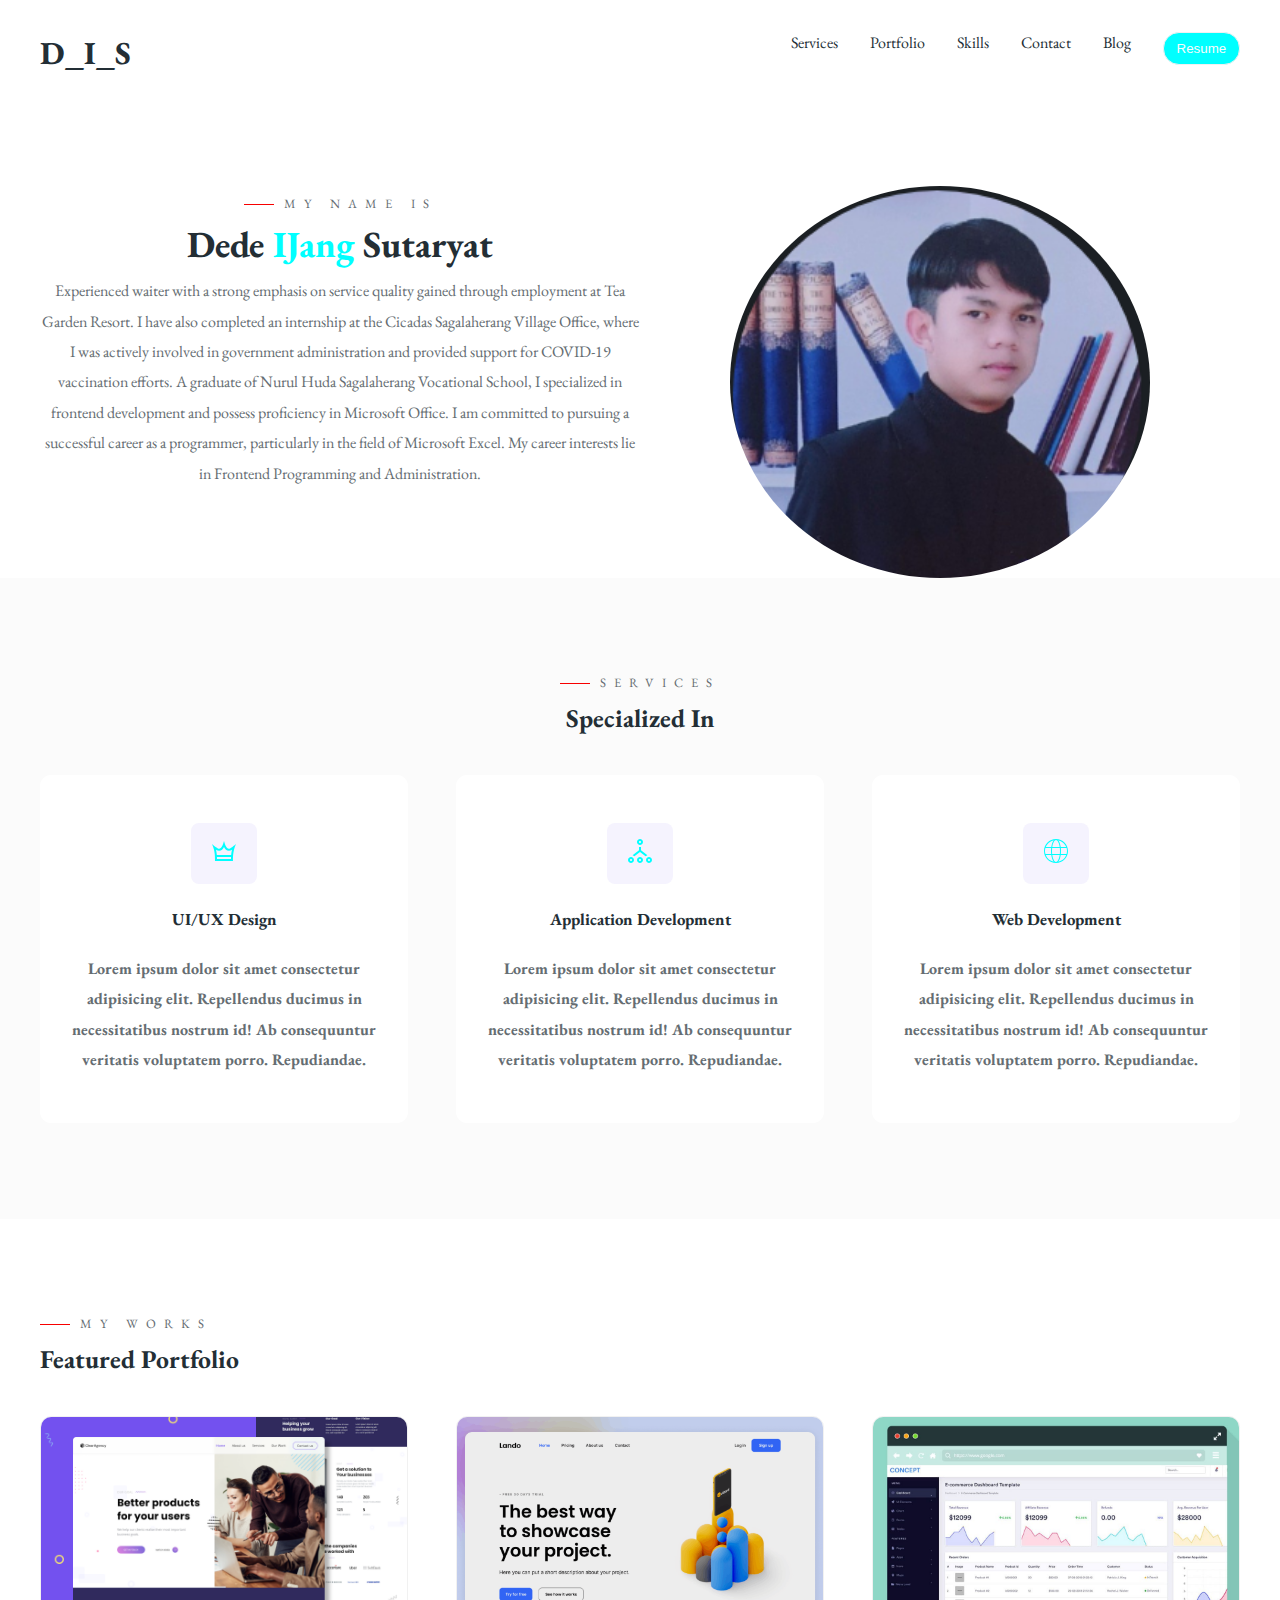
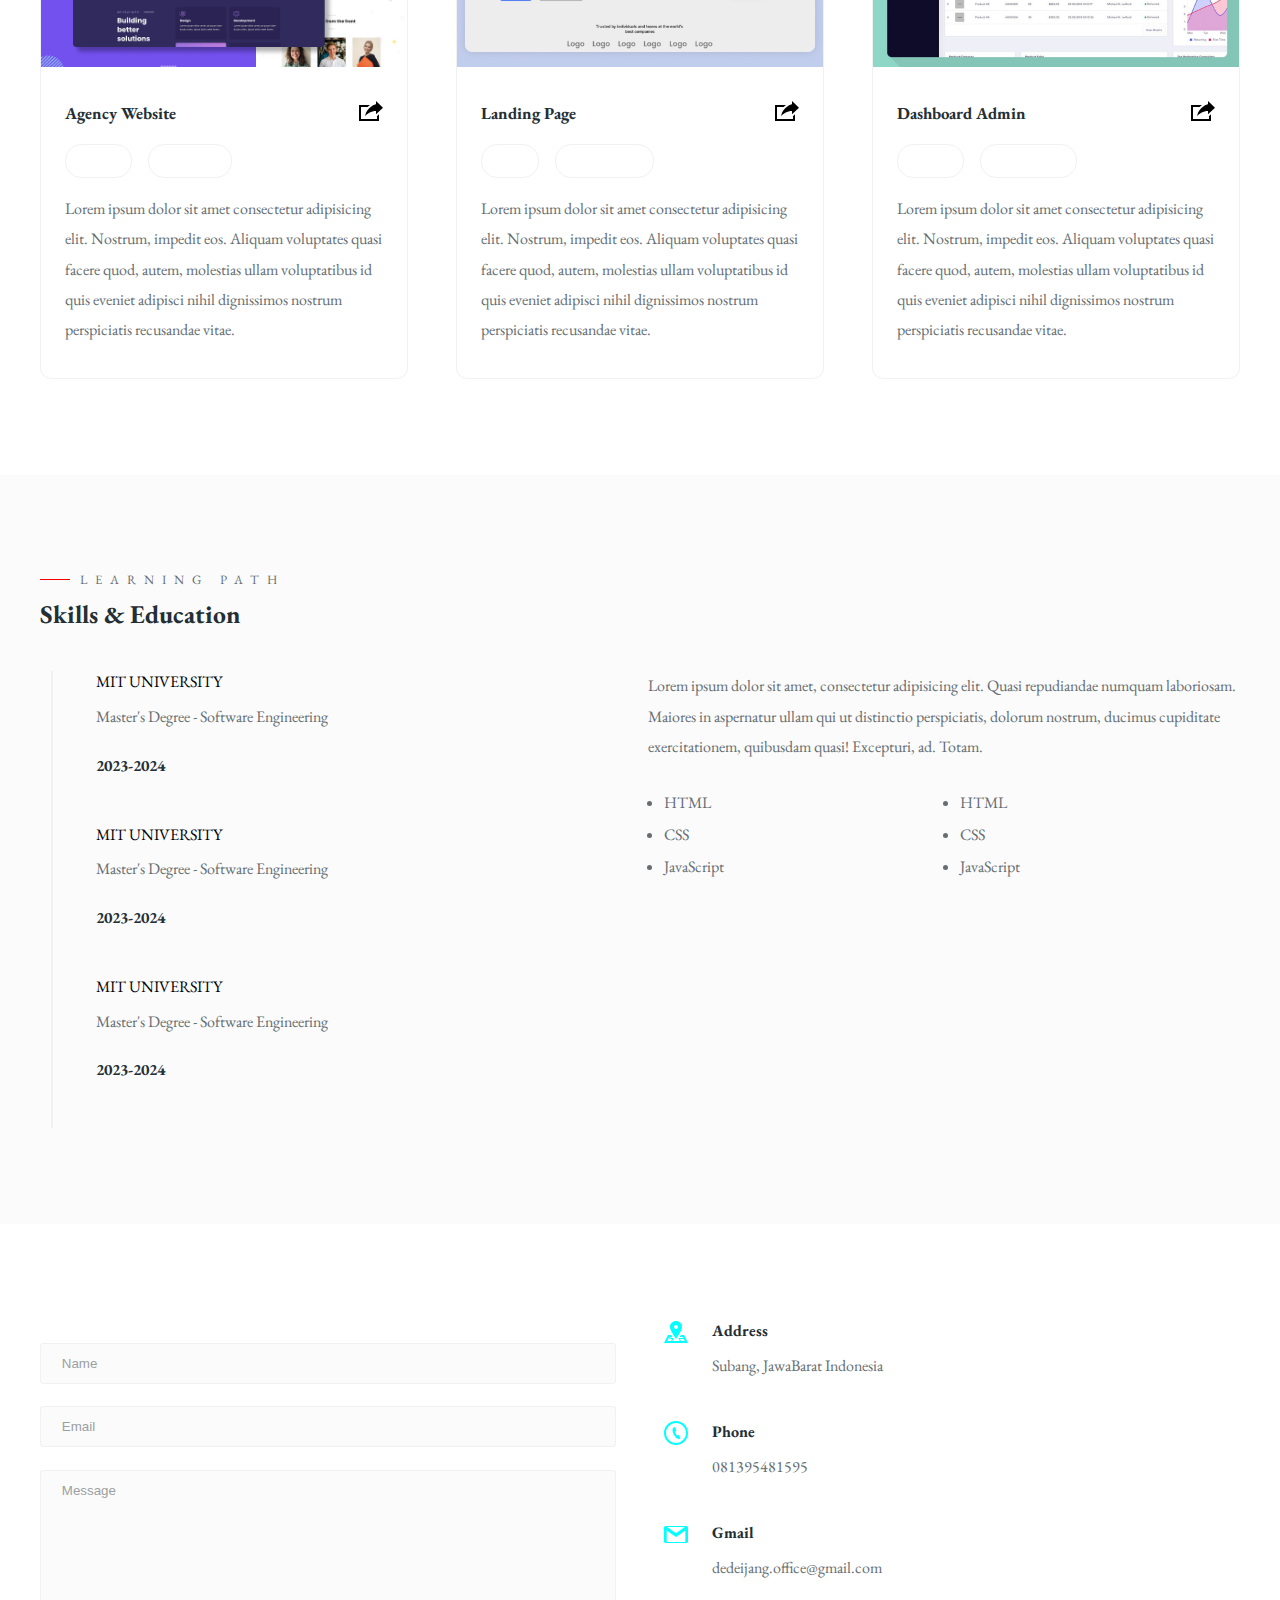
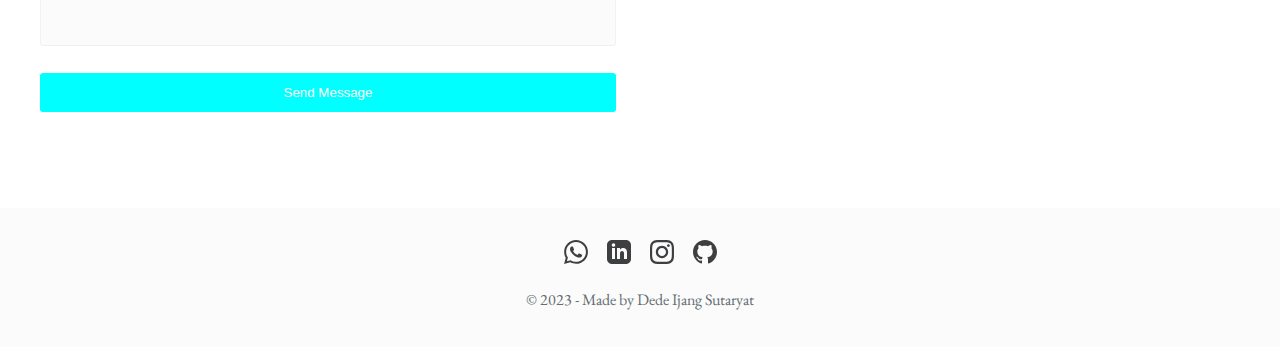
<file: index.html>
<!DOCTYPE html>
<htmL lang="en">
    <head>
        <meta charset="UTF-8" />
        <meta http-equiv="X-UA-Compatible" content="IE-edge" />
        <meta nama="viewport" content="width=device-width, initial-scale=1.0" />
        <title>Dede Ijang Sutaryat - Front End</title>
        <link rel="stylesheet" href="./css/style.css" />
        <link rel="stylesheet" href="./css/responsive.css" />
    </head>
    <body>
        <!-- header -->
        <header>
            <div class="main-container">
                <div class="nav">
                    <div class="logo">
                        <a href="#navbar">D_I_S</a>
                    </div>

                    <nav id="navbar">
                        <ul>
                            <li><a href="#services">Services</a></li>
                            <li><a href="#portfolios">Portfolio</a></li>
                            <li><a href="#skills">Skills</a></li>
                            <li><a href="#contact">Contact</a></li>
                            <li><a href="blog.html">Blog</a></li>
                            <li>
                                <a href="./CV/CV DEDE IJANG SUTARYAT.pdf" target="_blank">
                                <button class="btn">Resume</button>
                            </a>
                            </li>
                        </ul>
                    </nav>

                    <div class="burger">
                        <div class="line-1"></div>
                        <div class="line-2"></div>
                        <div class="line-3"></div>
                    </div>
                </div>

                <section id="hero">
                    <div class="hero-left">
                        <h3 class="pre-title">My Name Is</h3>
                            <h1 class="hero-name">Dede <span>IJang</span> Sutaryat</h1>
                            <p>
                                Experienced waiter with a strong emphasis on service quality gained through employment at Tea
                                Garden Resort. I have also completed an internship at the Cicadas Sagalaherang Village Office,
                                where I was actively involved in government administration and provided support for COVID-19
                                vaccination efforts. A graduate of Nurul Huda Sagalaherang Vocational School, I specialized in
                                frontend development and possess proficiency in Microsoft Office. I am committed to pursuing a
                                successful career as a programmer, particularly in the field of Microsoft Excel. My career interests
                                lie in Frontend Programming and Administration. 
                            </p>
                    </div>

                    <div class="hero-right">
                        <!-- <img src="./images/sapiens.svg" alt="Person Standing" /> -->
                        <!-- <img src="./images/IMG20230927113519.jpg" alt="Person Standing" /> -->
                        <img src="./images/Me.png" alt="Person Standing" />
                    </div>
                </section>
            </div>
        </header>
        <!-- end of header -->

        <!-- Services -->
        <section id="services">
            <div class="services main-container">
                <h3 class="pre-title">Services</h3>
                <h1 class="section-title services-title">Specialized In</h1>

                <div class="grid-3">
                    <!-- serive 1 -->
                    <div class="service">
                        <div class="service-icon">
                            <svg xmlns="http://www.w3.org/2000/svg" width="24" height="24" viewBox="0 0 24 24"><path d="M24 5c-3.923 3.265-5.623 4.716-7.15 4.716-2.44 0-3.681-3.675-4.85-7.716-1.165 4.028-2.41 7.715-4.853 7.715-1.513 0-3.168-1.404-7.147-4.715 3.321 7.018 3 14.292 3 17h18c0-1.718-.478-9.65 3-17zm-16.853 6.715c2.295 0 3.787-1.64 4.853-3.761 1.064 2.122 2.556 3.762 4.85 3.762 1.121 0 2.188-.43 3.126-1.042-.432 1.907-.68 3.72-.82 5.326h-14.322c-.138-1.617-.38-3.423-.808-5.324.927.607 2 1.039 3.121 1.039zm-2.14 8.285c-.003-.593-.016-1.267-.047-2h14.065c-.032.745-.046 1.422-.047 2h-13.971z"/></svg>
                        </div>
                        <H4>UI/UX Design</H4>
                        <p>Lorem ipsum dolor sit amet consectetur adipisicing elit. Repellendus ducimus in necessitatibus nostrum id! Ab consequuntur veritatis voluptatem porro. Repudiandae.</p>
                    </div>

                    <!-- service 2 -->
                    <div class="service">
                        <div class="service-icon">
                            <svg xmlns="http://www.w3.org/2000/svg" width="24" height="24" viewBox="0 0 24 24"><path d="M3 20c.552 0 1 .449 1 1s-.448 1-1 1-1-.449-1-1 .448-1 1-1zm0-2c-1.656 0-3 1.343-3 3s1.344 3 3 3 3-1.343 3-3-1.344-3-3-3zm9 2c.552 0 1 .449 1 1s-.448 1-1 1-1-.449-1-1 .448-1 1-1zm0-2c-1.656 0-3 1.343-3 3s1.344 3 3 3 3-1.343 3-3-1.344-3-3-3zm0-16c.552 0 1 .449 1 1s-.448 1-1 1-1-.449-1-1 .448-1 1-1zm0-2c-1.656 0-3 1.343-3 3s1.344 3 3 3 3-1.343 3-3-1.344-3-3-3zm9 20c.552 0 1 .449 1 1s-.448 1-1 1-1-.449-1-1 .448-1 1-1zm0-2c-1.656 0-3 1.343-3 3s1.344 3 3 3 3-1.343 3-3-1.344-3-3-3zm-1.577-1.721l-6.423-5.028v-3.352c-.323.066-.658.101-1 .101s-.677-.035-1-.101v3.352l-6.424 5.028c.695.233 1.323.602 1.844 1.093l5.58-4.372 5.579 4.373c.522-.492 1.15-.861 1.844-1.094z"/></svg>
                        </div>
                        <H4>Application Development</H4>
                        <p>Lorem ipsum dolor sit amet consectetur adipisicing elit. Repellendus ducimus in necessitatibus nostrum id! Ab consequuntur veritatis voluptatem porro. Repudiandae.</p>
                    </div>

                    <!-- service 3 -->
                    <div class="service">
                        <div class="service-icon">
                            <svg width="24" height="24" xmlns="http://www.w3.org/2000/svg" fill-rule="evenodd" clip-rule="evenodd"><path d="M12.02 0c6.614.011 11.98 5.383 11.98 12 0 6.623-5.376 12-12 12-6.623 0-12-5.377-12-12 0-6.617 5.367-11.989 11.981-12h.039zm3.694 16h-7.427c.639 4.266 2.242 7 3.713 7 1.472 0 3.075-2.734 3.714-7m6.535 0h-5.523c-.426 2.985-1.321 5.402-2.485 6.771 3.669-.76 6.671-3.35 8.008-6.771m-14.974 0h-5.524c1.338 3.421 4.34 6.011 8.009 6.771-1.164-1.369-2.059-3.786-2.485-6.771m-.123-7h-5.736c-.331 1.166-.741 3.389 0 6h5.736c-.188-1.814-.215-3.925 0-6m8.691 0h-7.685c-.195 1.8-.225 3.927 0 6h7.685c.196-1.811.224-3.93 0-6m6.742 0h-5.736c.062.592.308 3.019 0 6h5.736c.741-2.612.331-4.835 0-6m-12.825-7.771c-3.669.76-6.671 3.35-8.009 6.771h5.524c.426-2.985 1.321-5.403 2.485-6.771m5.954 6.771c-.639-4.266-2.242-7-3.714-7-1.471 0-3.074 2.734-3.713 7h7.427zm-1.473-6.771c1.164 1.368 2.059 3.786 2.485 6.771h5.523c-1.337-3.421-4.339-6.011-8.008-6.771"/></svg>
                        </div>
                        <H4>Web Development</H4>
                        <p>Lorem ipsum dolor sit amet consectetur adipisicing elit. Repellendus ducimus in necessitatibus nostrum id! Ab consequuntur veritatis voluptatem porro. Repudiandae.</p>
                    </div>
                </div>
            </div>
        </section>
        <!-- end of services -->

        <!-- Portfolio -->
        <section id="portfolios">
            <div class="portfolios main-container">
                <h3 class="pre-title">My Works</h3>
                <h1 class="section-title">Featured Portfolio</h1>

                <div class="grid-3">
                    <!-- portfolio 1 -->
                    <div class="portfolio">
                        <div class="portfolio-cover">
                            <img src="./images/portfolios/portfolio-1.png" alt="Portfolio 1">
                        </div>

                        <div class="portfolio-info">
                            <div class="portfolio-title">
                                <h4>Agency Website</h4>
                                <a href="/" class="portfolio-link">
                                    <svg xmlns="http://www.w3.org/2000/svg" width="24" height="24" viewBox="0 0 24 24"><path d="M6 17c2.269-9.881 11-11.667 11-11.667v-3.333l7 6.637-7 6.696v-3.333s-6.17-.171-11 5zm12 .145v2.855h-16v-12h6.598c.768-.787 1.561-1.449 2.339-2h-10.937v16h20v-6.769l-2 1.914z"/></svg>
                                </a>
                            </div>

                            <div class="portfolio-tags">
                                <div>React</div>
                                <div>Tailwind</div>
                            </div>

                            <p>
                                Lorem ipsum dolor sit amet consectetur adipisicing elit. Nostrum, impedit eos. Aliquam voluptates quasi facere quod, autem, molestias ullam voluptatibus id quis eveniet adipisci nihil dignissimos nostrum perspiciatis recusandae vitae.
                            </p>
                        </div>
                    </div>

                    <!-- Portfolio 2 -->
                    <div class="portfolio">
                        <div class="portfolio-cover">
                            <img src="./images/portfolios/portfolio-2.png" alt="Portfolio 2">
                        </div>

                        <div class="portfolio-info">
                            <div class="portfolio-title">
                                <h4>Landing Page</h4>
                                <a href="/" class="portfolio-link">
                                    <svg xmlns="http://www.w3.org/2000/svg" width="24" height="24" viewBox="0 0 24 24"><path d="M6 17c2.269-9.881 11-11.667 11-11.667v-3.333l7 6.637-7 6.696v-3.333s-6.17-.171-11 5zm12 .145v2.855h-16v-12h6.598c.768-.787 1.561-1.449 2.339-2h-10.937v16h20v-6.769l-2 1.914z"/></svg>
                                </a>
                            </div>

                            <div class="portfolio-tags">
                                <div>Vue</div>
                                <div>Contentful</div>
                            </div>

                            <p>
                                Lorem ipsum dolor sit amet consectetur adipisicing elit. Nostrum, impedit eos. Aliquam voluptates quasi facere quod, autem, molestias ullam voluptatibus id quis eveniet adipisci nihil dignissimos nostrum perspiciatis recusandae vitae.
                            </p>
                        </div>
                    </div>
                    <!-- portfolio 3 -->
                    <div class="portfolio">
                        <div class="portfolio-cover">
                            <img src="./images/portfolios/portfolio-3.jpeg" alt="Portfolio 3">
                        </div>

                        <div class="portfolio-info">
                            <div class="portfolio-title">
                                <h4>Dashboard Admin</h4>
                                <a href="/" class="portfolio-link">
                                    <svg xmlns="http://www.w3.org/2000/svg" width="24" height="24" viewBox="0 0 24 24"><path d="M6 17c2.269-9.881 11-11.667 11-11.667v-3.333l7 6.637-7 6.696v-3.333s-6.17-.171-11 5zm12 .145v2.855h-16v-12h6.598c.768-.787 1.561-1.449 2.339-2h-10.937v16h20v-6.769l-2 1.914z"/></svg>
                                </a>
                            </div>

                            <div class="portfolio-tags">
                                <div>React</div>
                                <div>Materialize</div>
                            </div>

                            <p>
                                Lorem ipsum dolor sit amet consectetur adipisicing elit. Nostrum, impedit eos. Aliquam voluptates quasi facere quod, autem, molestias ullam voluptatibus id quis eveniet adipisci nihil dignissimos nostrum perspiciatis recusandae vitae.
                            </p>
                        </div>
                    </div>
                    <!--  -->
                </div>
            </div>
        </section>
        <!-- end of Portfolio -->

        <!-- Slills & Education -->
        <section id="skills">
            <div class="skills main-container">
                <h3 class="pre-title">Learning path</h3><h1 class="section-title">Skills & Education</h1>

                <div class="skills-grid">
                    <div class="skills-left">
                        <div class="education">
                            <div class="line">
                                <div></div>
                            </div>

                            <!-- Education 1 -->
                            <div class="education-info">
                                <div class="education-title">MIT UNIVERSITY</div>
                                <P>Master's Degree - Software Engineering</P>
                                <h4 class="education-years">2023-2024</h4>
                            </div>
                        </div>

                            <!-- Education 2 -->
                        <div class="education">
                            <div class="line">
                                <div></div>
                            </div>

                            <div class="education-info">
                                <div class="education-title">MIT UNIVERSITY</div>
                                <P>Master's Degree - Software Engineering</P>
                                <h4 class="education-years">2023-2024</h4>
                            </div>
                        </div>

                            <!-- Education 3 -->
                        <div class="education">
                            <div class="line">
                                <div></div>
                            </div>

                            <div class="education-info">
                                <div class="education-title">MIT UNIVERSITY</div>
                                <P>Master's Degree - Software Engineering</P>
                                <h4 class="education-years">2023-2024</h4>
                            </div>
                        </div>
                    </div>
                    <div class="skills-right">
                        <p>
                            Lorem ipsum dolor sit amet, consectetur adipisicing elit. Quasi repudiandae numquam laboriosam. Maiores in aspernatur ullam qui ut distinctio perspiciatis, dolorum nostrum, ducimus cupiditate exercitationem, quibusdam quasi! Excepturi, ad. Totam.
                        </p>

                        <div class="skills-list">
                            <ul>
                                <li>HTML</li>
                                <li>CSS</li>
                                <li>JavaScript</li>
                            </ul>

                            <ul>
                                <li>HTML</li>
                                <li>CSS</li>
                                <li>JavaScript</li>
                            </ul>
                        </div>
                    </div>
                </div>
            </div>
        </section>
        <!-- end of Skills & Education -->

        <!-- Contact -->
        <section id="contact">
            <div class="contact main-container">
                <div class="contact-left">
                    <form class="contact-form" action="https://formspree.io/f/mqkvqlqo" method="post">
                        <div>
                            <input type="text" placeholder="Name" name="name" />
                        </div>
                        <div>
                            <input type="email" placeholder="Email" name="email"/>
                        </div>
                        <div>
                            <textarea 
                             name="message"
                             id="message" 
                             placeholder="Message"
                             cols="30" 
                             rows="10"
                             ></textarea>
                        </div>
                        <div>
                            <button class="btn-submit">Send Message</button>
                        </div>
                    </form>
                </div>
                <div class="contact-right">
                    <!-- Contact item 1 -->
                    <div class="contact-item">
                        <div class="contact-item-icon">
                            <svg xmlns="http://www.w3.org/2000/svg" width="24" height="24" viewBox="0 0 24 24"><path d="M12 1c-3.148 0-6 2.553-6 5.702 0 3.148 2.602 6.907 6 12.298 3.398-5.391 6-9.15 6-12.298 0-3.149-2.851-5.702-6-5.702zm0 8c-1.105 0-2-.895-2-2s.895-2 2-2 2 .895 2 2-.895 2-2 2zm8 6h-3.135c-.385.641-.798 1.309-1.232 2h3.131l.5 1h-4.264l-.344.544-.289.456h.558l.858 2h-7.488l.858-2h.479l-.289-.456-.343-.544h-2.042l-1.011-1h2.42c-.435-.691-.848-1.359-1.232-2h-3.135l-4 8h24l-4-8zm-12.794 6h-3.97l1.764-3.528 1.516 1.528h1.549l-.859 2zm8.808-2h3.75l1 2h-3.892l-.858-2z"/></svg>
                        </div>
                        <div class="contact-item-detail">
                            <h4>Address</h4>
                            <p>Subang, JawaBarat Indonesia</p>
                        </div>
                    </div>

                    <!-- Contact item 2 -->
                    <div class="contact-item">
                        <div class="contact-item-icon">
                            <svg xmlns="http://www.w3.org/2000/svg" width="24" height="24" viewBox="0 0 24 24"><path d="M12 2c5.514 0 10 4.486 10 10s-4.486 10-10 10-10-4.486-10-10 4.486-10 10-10zm0-2c-6.627 0-12 5.373-12 12s5.373 12 12 12 12-5.373 12-12-5.373-12-12-12zm4.5 17.311l-1.76-3.397-1.032.505c-1.12.543-3.4-3.91-2.305-4.497l1.042-.513-1.747-3.409-1.053.52c-3.601 1.877 2.117 12.991 5.8 11.308l1.055-.517z"/></svg>
                        </div>
                        <div class="contact-item-detail">
                            <h4>Phone</h4>
                            <p>081395481595</p>
                        </div>
                    </div>
                    <!-- Contact item 3 -->
                    <div class="contact-item">
                        <div class="contact-item-icon">
                            <svg width="24" height="24" xmlns="http://www.w3.org/2000/svg" fill-rule="evenodd" clip-rule="evenodd"><path d="M22.288 21h-20.576c-.945 0-1.712-.767-1.712-1.712v-13.576c0-.945.767-1.712 1.712-1.712h20.576c.945 0 1.712.767 1.712 1.712v13.576c0 .945-.767 1.712-1.712 1.712zm-10.288-6.086l-9.342-6.483-.02 11.569h18.684v-11.569l-9.322 6.483zm8.869-9.914h-17.789l8.92 6.229s6.252-4.406 8.869-6.229z"/></svg>
                        </div>
                        <div class="contact-item-detail">
                            <h4>Gmail</h4>
                            <p>dedeijang.office@gmail.com</p>
                        </div>
                    </div>
                </div>
            </div>
        </section>
        <!-- End Of Contact -->

        <!-- footer -->
        <footer>
            <div class="footer-icons">
                <a href="">
                    <svg xmlns="http://www.w3.org/2000/svg" width="24" height="24" viewBox="0 0 24 24"><path d="M.057 24l1.687-6.163c-1.041-1.804-1.588-3.849-1.587-5.946.003-6.556 5.338-11.891 11.893-11.891 3.181.001 6.167 1.24 8.413 3.488 2.245 2.248 3.481 5.236 3.48 8.414-.003 6.557-5.338 11.892-11.893 11.892-1.99-.001-3.951-.5-5.688-1.448l-6.305 1.654zm6.597-3.807c1.676.995 3.276 1.591 5.392 1.592 5.448 0 9.886-4.434 9.889-9.885.002-5.462-4.415-9.89-9.881-9.892-5.452 0-9.887 4.434-9.889 9.884-.001 2.225.651 3.891 1.746 5.634l-.999 3.648 3.742-.981zm11.387-5.464c-.074-.124-.272-.198-.57-.347-.297-.149-1.758-.868-2.031-.967-.272-.099-.47-.149-.669.149-.198.297-.768.967-.941 1.165-.173.198-.347.223-.644.074-.297-.149-1.255-.462-2.39-1.475-.883-.788-1.48-1.761-1.653-2.059-.173-.297-.018-.458.13-.606.134-.133.297-.347.446-.521.151-.172.2-.296.3-.495.099-.198.05-.372-.025-.521-.075-.148-.669-1.611-.916-2.206-.242-.579-.487-.501-.669-.51l-.57-.01c-.198 0-.52.074-.792.372s-1.04 1.016-1.04 2.479 1.065 2.876 1.213 3.074c.149.198 2.095 3.2 5.076 4.487.709.306 1.263.489 1.694.626.712.226 1.36.194 1.872.118.571-.085 1.758-.719 2.006-1.413.248-.695.248-1.29.173-1.414z"/></svg>
                </a>
                <a href="https://www.linkedin.com/in/dede-ijang-sutaryat-2094bb271/" alt="Linkidn">
                    <svg xmlns="http://www.w3.org/2000/svg" width="24" height="24" viewBox="0 0 24 24"><path d="M19 0h-14c-2.761 0-5 2.239-5 5v14c0 2.761 2.239 5 5 5h14c2.762 0 5-2.239 5-5v-14c0-2.761-2.238-5-5-5zm-11 19h-3v-11h3v11zm-1.5-12.268c-.966 0-1.75-.79-1.75-1.764s.784-1.764 1.75-1.764 1.75.79 1.75 1.764-.783 1.764-1.75 1.764zm13.5 12.268h-3v-5.604c0-3.368-4-3.113-4 0v5.604h-3v-11h3v1.765c1.396-2.586 7-2.777 7 2.476v6.759z"/></svg>
                </a>
                <a href="">
                    <svg xmlns="http://www.w3.org/2000/svg" width="24" height="24" viewBox="0 0 24 24"><path d="M12 2.163c3.204 0 3.584.012 4.85.07 3.252.148 4.771 1.691 4.919 4.919.058 1.265.069 1.645.069 4.849 0 3.205-.012 3.584-.069 4.849-.149 3.225-1.664 4.771-4.919 4.919-1.266.058-1.644.07-4.85.07-3.204 0-3.584-.012-4.849-.07-3.26-.149-4.771-1.699-4.919-4.92-.058-1.265-.07-1.644-.07-4.849 0-3.204.013-3.583.07-4.849.149-3.227 1.664-4.771 4.919-4.919 1.266-.057 1.645-.069 4.849-.069zm0-2.163c-3.259 0-3.667.014-4.947.072-4.358.2-6.78 2.618-6.98 6.98-.059 1.281-.073 1.689-.073 4.948 0 3.259.014 3.668.072 4.948.2 4.358 2.618 6.78 6.98 6.98 1.281.058 1.689.072 4.948.072 3.259 0 3.668-.014 4.948-.072 4.354-.2 6.782-2.618 6.979-6.98.059-1.28.073-1.689.073-4.948 0-3.259-.014-3.667-.072-4.947-.196-4.354-2.617-6.78-6.979-6.98-1.281-.059-1.69-.073-4.949-.073zm0 5.838c-3.403 0-6.162 2.759-6.162 6.162s2.759 6.163 6.162 6.163 6.162-2.759 6.162-6.163c0-3.403-2.759-6.162-6.162-6.162zm0 10.162c-2.209 0-4-1.79-4-4 0-2.209 1.791-4 4-4s4 1.791 4 4c0 2.21-1.791 4-4 4zm6.406-11.845c-.796 0-1.441.645-1.441 1.44s.645 1.44 1.441 1.44c.795 0 1.439-.645 1.439-1.44s-.644-1.44-1.439-1.44z"/></svg>
                </a>
                <a href="">
                    <svg xmlns="http://www.w3.org/2000/svg" width="24" height="24" viewBox="0 0 24 24"><path d="M12 0c-6.626 0-12 5.373-12 12 0 5.302 3.438 9.8 8.207 11.387.599.111.793-.261.793-.577v-2.234c-3.338.726-4.033-1.416-4.033-1.416-.546-1.387-1.333-1.756-1.333-1.756-1.089-.745.083-.729.083-.729 1.205.084 1.839 1.237 1.839 1.237 1.07 1.834 2.807 1.304 3.492.997.107-.775.418-1.305.762-1.604-2.665-.305-5.467-1.334-5.467-5.931 0-1.311.469-2.381 1.236-3.221-.124-.303-.535-1.524.117-3.176 0 0 1.008-.322 3.301 1.23.957-.266 1.983-.399 3.003-.404 1.02.005 2.047.138 3.006.404 2.291-1.552 3.297-1.23 3.297-1.23.653 1.653.242 2.874.118 3.176.77.84 1.235 1.911 1.235 3.221 0 4.609-2.807 5.624-5.479 5.921.43.372.823 1.102.823 2.222v3.293c0 .319.192.694.801.576 4.765-1.589 8.199-6.086 8.199-11.386 0-6.627-5.373-12-12-12z"/></svg>
                </a>
            </div>
            <p>&#169; 2023 - Made by Dede Ijang Sutaryat</p>
        </footer>
        <!-- end footer -->
        <script src="script/main.js"></script>
    </body>
</htmL>
</file>
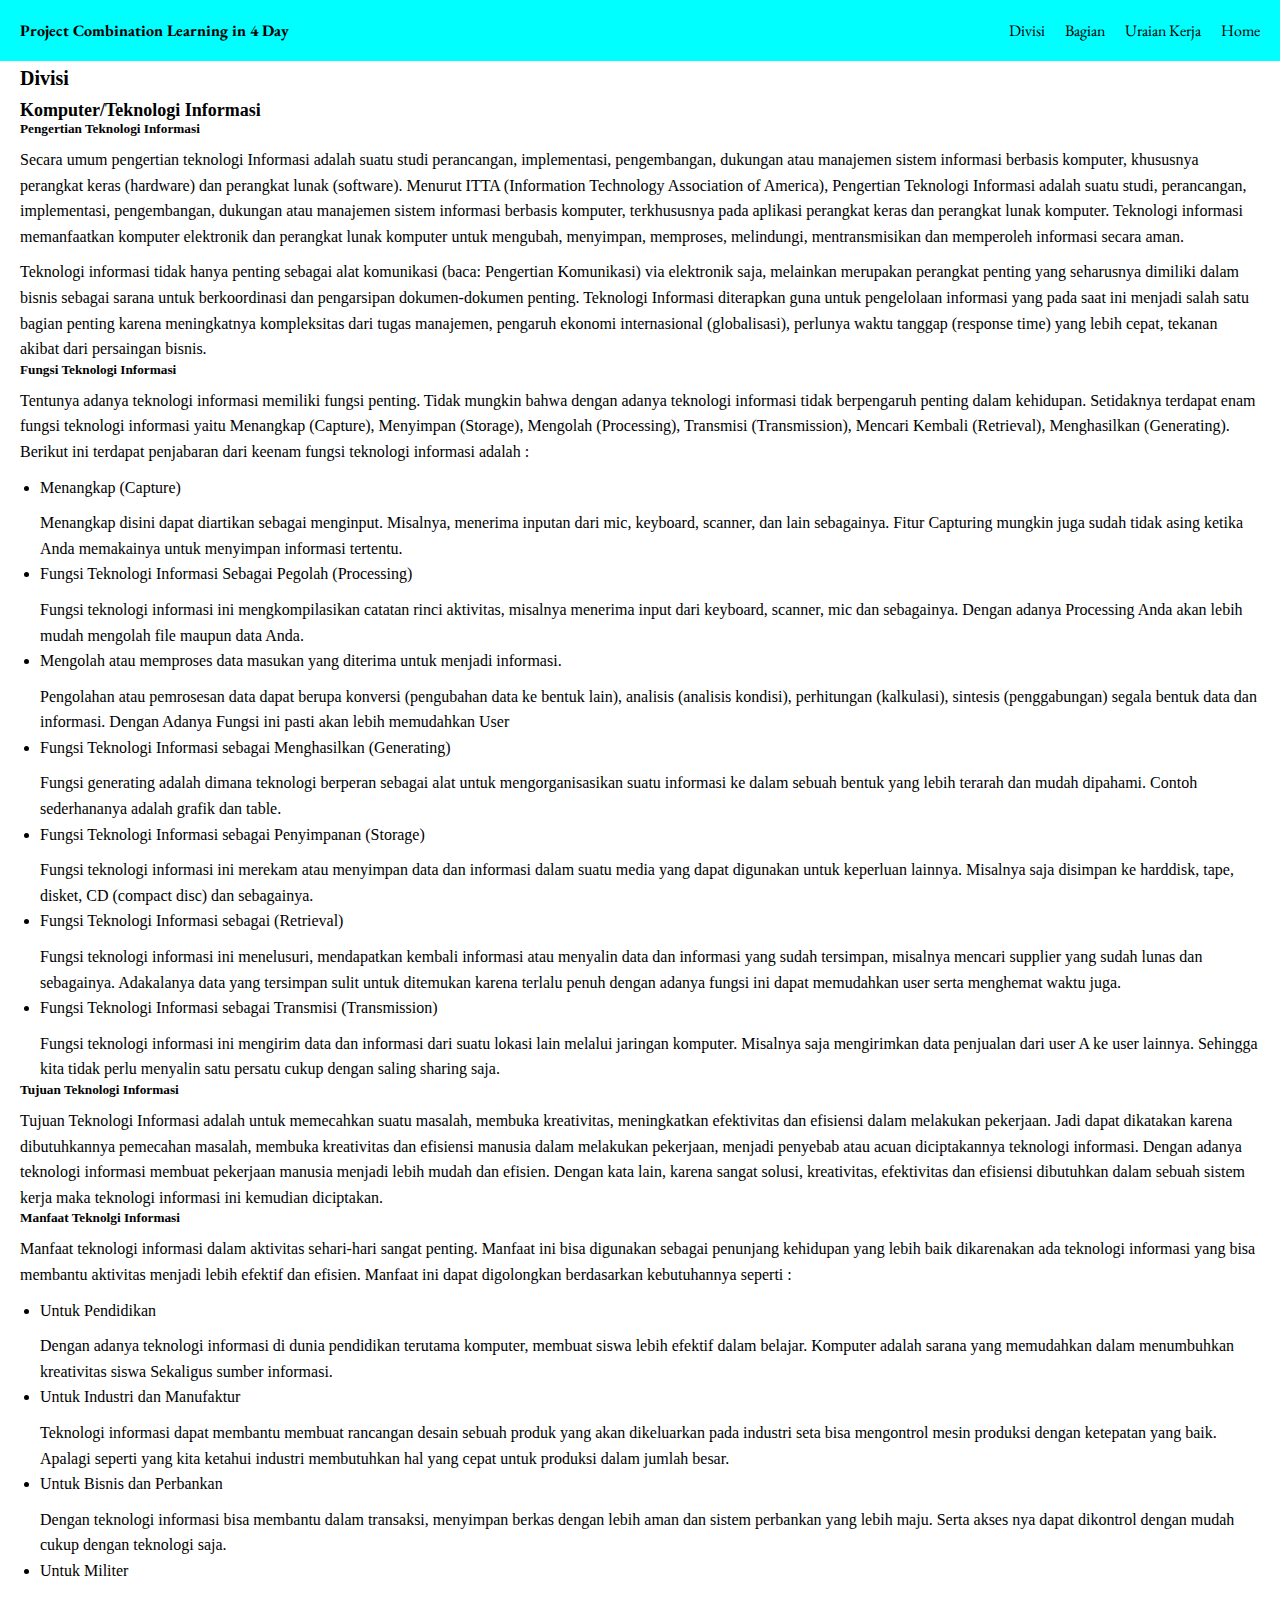
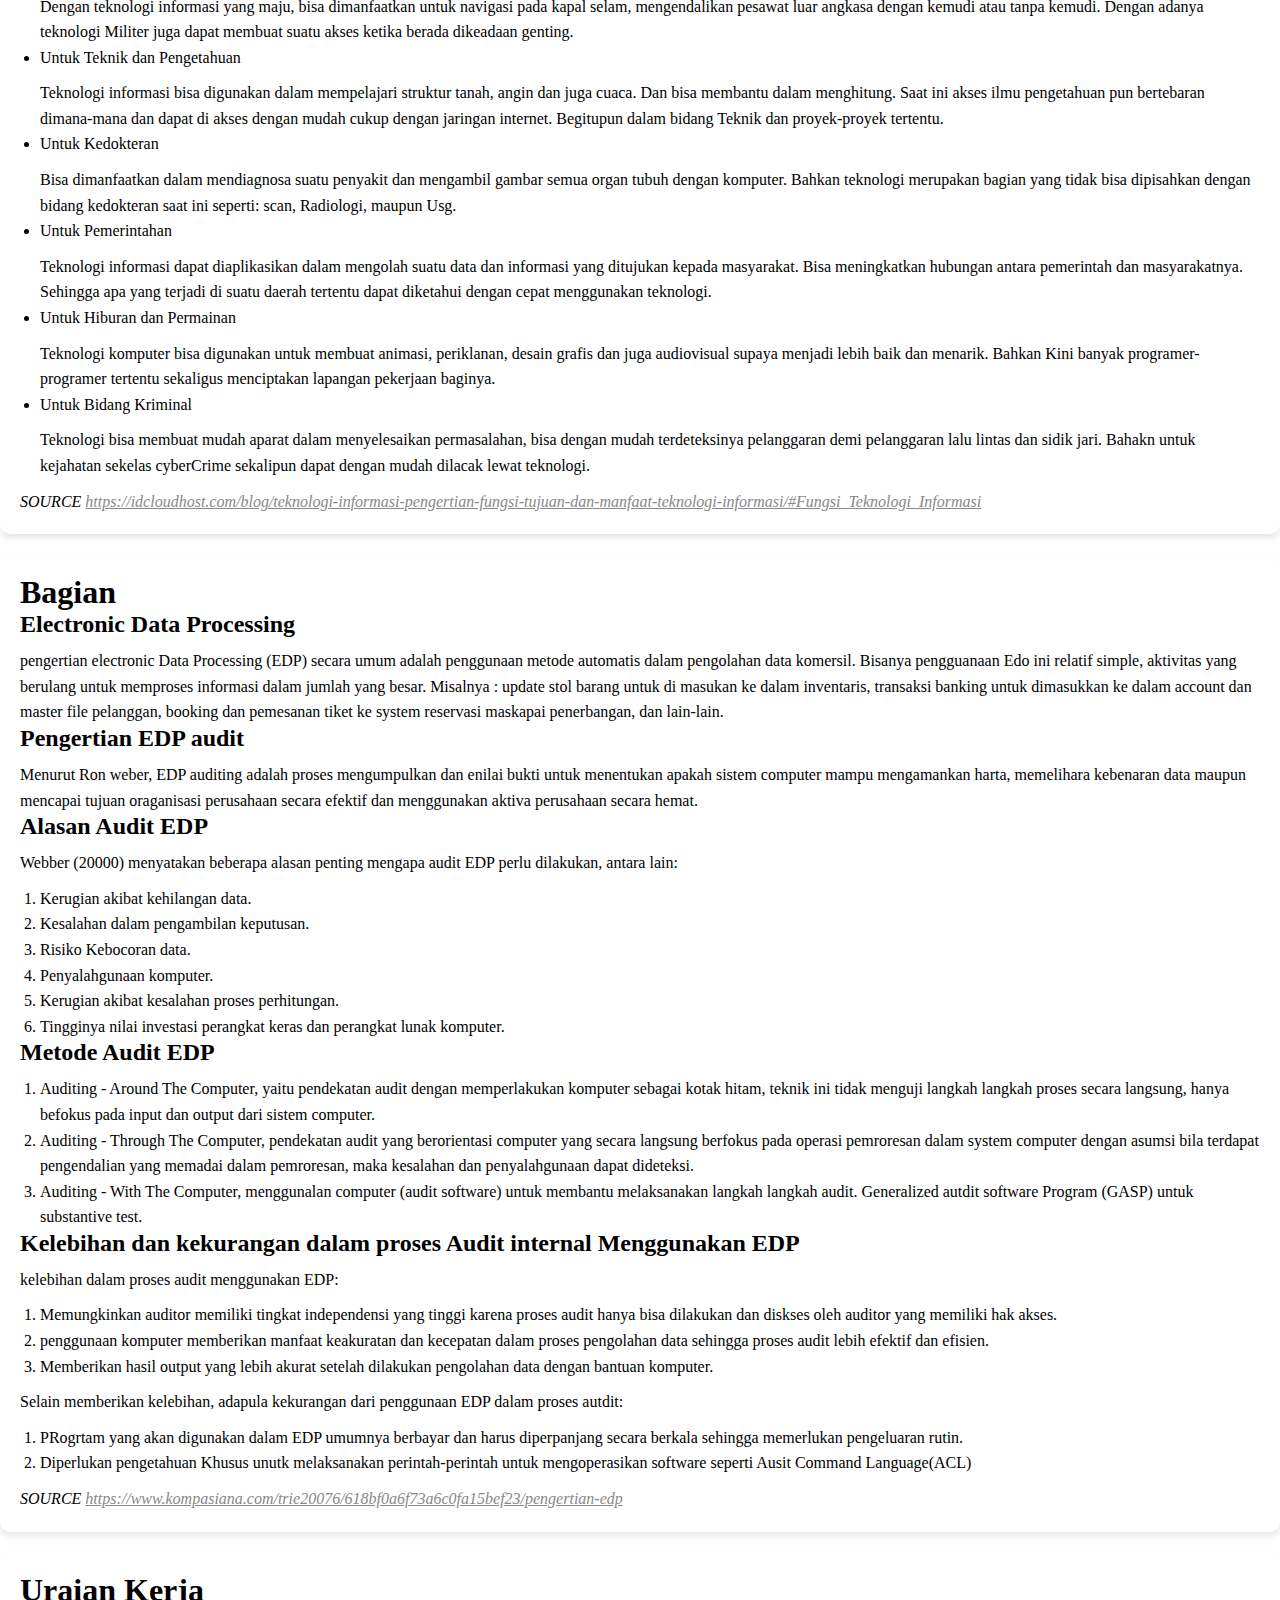
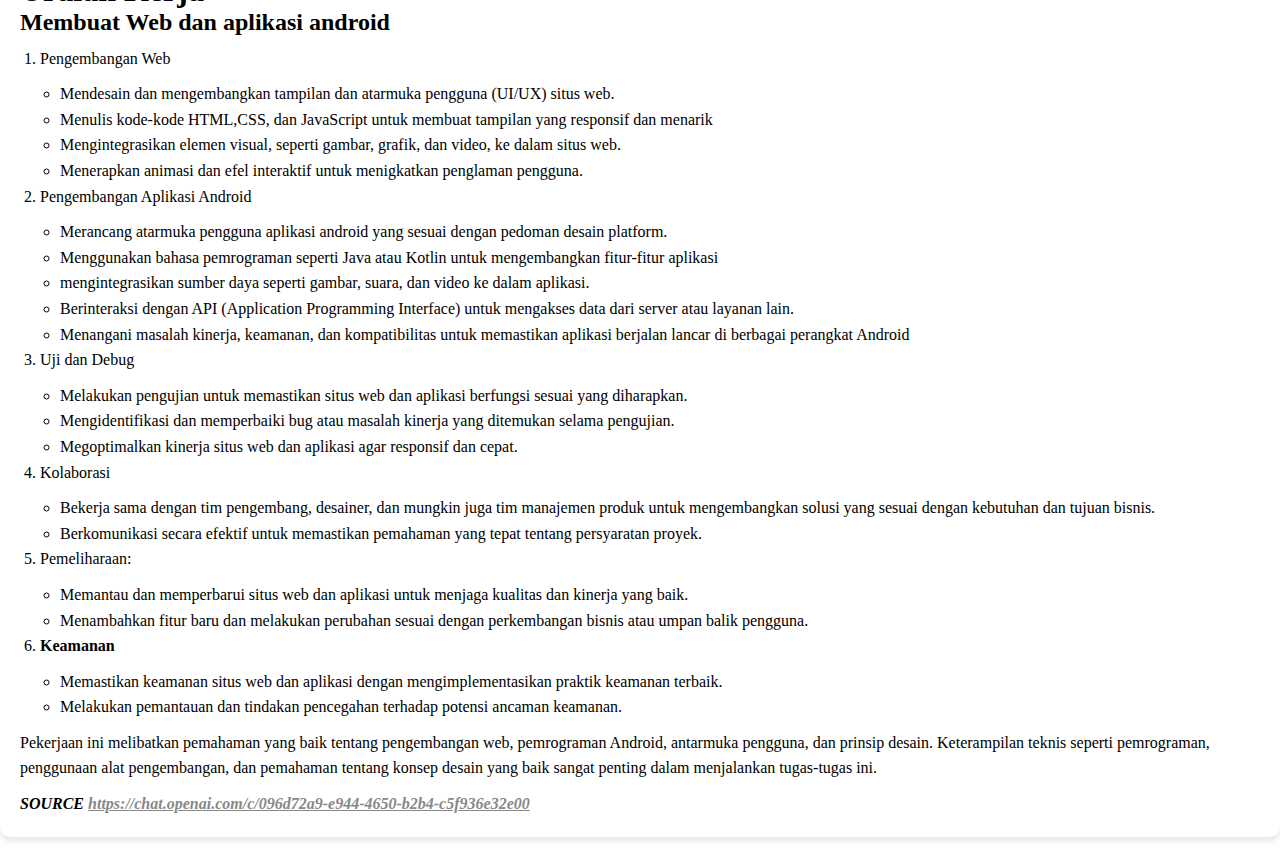
<file: blog.html>
<!DOCTYPE html>
<html lang="en">
<head>
    <meta charset="UTF-8">
    <meta name="viewport" content="width=device-width, initial-scale=1.0">
    <title>Project Combination Learning</title>
    <link rel="stylesheet" href="/css/index.css">
</head>
<body>
    <header>
        <h1 class="title-1">Project Combination Learning in 4 Day</h1>
        <div class="nav">
            <nav id="navbar">
                <ul>
                <li><a href="#Divisi">Divisi</a></li>
                <li><a href="#bagian">Bagian</a></li>
                <li><a href="#uraian-kerja">Uraian Kerja</a></li>
                <li><a href="index.html">Home</a></li>
                </ul>
            </nav>

            <div class="burger">
                <div class="line-1"></div>
                <div class="line-2"></div>
                <div class="line-3"></div>
            </div>
        </div>
    </header>
    <main>
        <!-- <section> -->
            <article id="Divisi">
                <h2>Prioritas belajar perkiraan yang akan ditanyakan saat Interview</h2>
                <h3>Divisi</h3>
                <h4>Komputer/Teknologi Informasi</h4>
                    <h5>Pengertian Teknologi Informasi</h5>
                        <p>Secara umum pengertian teknologi Informasi adalah suatu studi perancangan, implementasi, pengembangan, dukungan atau manajemen sistem informasi berbasis komputer, khususnya perangkat keras (hardware) dan perangkat lunak (software). Menurut ITTA (Information Technology Association of America), Pengertian Teknologi Informasi adalah suatu studi, perancangan, implementasi, pengembangan, dukungan atau manajemen sistem informasi berbasis komputer, terkhususnya pada aplikasi perangkat keras dan perangkat lunak komputer. Teknologi informasi memanfaatkan komputer elektronik dan perangkat lunak komputer untuk mengubah, menyimpan, memproses, melindungi, mentransmisikan dan memperoleh informasi secara aman.</p>
                
                        <p>Teknologi informasi tidak hanya penting sebagai alat komunikasi (baca: Pengertian Komunikasi) via elektronik saja, melainkan merupakan perangkat penting yang seharusnya dimiliki dalam bisnis sebagai sarana untuk berkoordinasi dan pengarsipan dokumen-dokumen penting. Teknologi Informasi diterapkan guna untuk pengelolaan informasi yang pada saat ini menjadi salah satu bagian penting karena meningkatnya kompleksitas dari tugas manajemen, pengaruh ekonomi internasional (globalisasi), perlunya waktu tanggap (response time) yang lebih cepat, tekanan akibat dari persaingan bisnis.</p>

                <h5>Fungsi Teknologi Informasi</h5>
                        <p>Tentunya adanya teknologi informasi memiliki fungsi penting. Tidak mungkin bahwa dengan adanya teknologi informasi tidak berpengaruh penting dalam kehidupan. Setidaknya terdapat enam fungsi teknologi informasi yaitu Menangkap (Capture), Menyimpan (Storage), Mengolah (Processing), Transmisi (Transmission), Mencari Kembali (Retrieval), Menghasilkan (Generating). Berikut ini terdapat penjabaran dari keenam fungsi teknologi informasi adalah :</p>
                        <ul>
                            <li>Menangkap (Capture)</li>
                            <p>Menangkap disini dapat diartikan sebagai menginput. Misalnya, menerima inputan dari mic, keyboard, scanner, dan lain sebagainya. Fitur Capturing mungkin juga sudah tidak asing ketika Anda memakainya untuk menyimpan informasi tertentu.</p>
                            <li>Fungsi Teknologi Informasi Sebagai Pegolah (Processing)</li>
                            <p>
                            Fungsi teknologi informasi ini mengkompilasikan catatan rinci aktivitas, misalnya menerima input dari keyboard, scanner, mic dan sebagainya. Dengan adanya Processing Anda akan lebih mudah mengolah file maupun data Anda.
                            </p>
                            <li>Mengolah atau memproses data masukan yang diterima untuk menjadi informasi.</li>
                            <p>
                                Pengolahan atau pemrosesan data dapat berupa konversi (pengubahan data ke bentuk lain), analisis (analisis kondisi), perhitungan (kalkulasi), sintesis (penggabungan) segala bentuk data dan informasi. Dengan Adanya Fungsi ini pasti akan lebih memudahkan User
                            </p>
                            <li>Fungsi Teknologi Informasi sebagai Menghasilkan (Generating)</li>
                            <p>
                                Fungsi generating adalah dimana teknologi berperan sebagai alat untuk mengorganisasikan suatu informasi ke dalam sebuah bentuk yang lebih terarah dan mudah dipahami. Contoh sederhananya adalah grafik dan table.
                            </p>
                            <li>Fungsi Teknologi Informasi sebagai Penyimpanan (Storage)</li>
                            <p>
                                Fungsi teknologi informasi ini merekam atau menyimpan data dan informasi dalam suatu media yang dapat digunakan untuk keperluan lainnya. Misalnya saja disimpan ke harddisk, tape, disket, CD (compact disc) dan sebagainya.
                            </p>
                            <li>Fungsi Teknologi Informasi sebagai (Retrieval)</li>
                            <p>
                                Fungsi teknologi informasi ini menelusuri, mendapatkan kembali informasi atau menyalin data dan informasi yang sudah tersimpan, misalnya mencari supplier yang sudah lunas dan sebagainya. Adakalanya data yang tersimpan sulit untuk ditemukan karena terlalu penuh dengan adanya fungsi ini dapat memudahkan user serta menghemat waktu juga.
                            </p>
                            <li>Fungsi Teknologi Informasi sebagai Transmisi (Transmission)</li>
                            <p>
                                Fungsi teknologi informasi ini mengirim data dan informasi dari suatu lokasi lain melalui jaringan komputer. Misalnya saja mengirimkan data penjualan dari user A ke user lainnya. Sehingga kita tidak perlu menyalin satu persatu cukup dengan saling sharing saja.
                            </p>
                        </ul>
                <h5>Tujuan Teknologi Informasi</h5>
                        <p>Tujuan Teknologi Informasi adalah untuk memecahkan suatu masalah, membuka kreativitas, meningkatkan efektivitas dan efisiensi dalam melakukan pekerjaan. Jadi dapat dikatakan karena dibutuhkannya pemecahan masalah, membuka kreativitas dan efisiensi manusia dalam melakukan pekerjaan, menjadi penyebab atau acuan diciptakannya teknologi informasi. Dengan adanya teknologi informasi membuat pekerjaan manusia menjadi lebih mudah dan efisien. Dengan kata lain, karena sangat solusi, kreativitas, efektivitas dan efisiensi dibutuhkan dalam sebuah sistem kerja maka teknologi informasi ini kemudian diciptakan.</p>
                <h5>Manfaat Teknolgi Informasi</h5>
                        <p>Manfaat teknologi informasi dalam aktivitas sehari-hari sangat penting. Manfaat ini bisa digunakan sebagai penunjang kehidupan yang lebih baik dikarenakan ada teknologi informasi yang bisa membantu aktivitas menjadi lebih efektif dan efisien. Manfaat ini dapat digolongkan berdasarkan kebutuhannya seperti :</p>
                        <ul>
                            <li>Untuk Pendidikan</li>
                            <p>
                                Dengan adanya teknologi informasi di dunia pendidikan terutama komputer, membuat siswa lebih efektif dalam belajar. Komputer adalah sarana yang memudahkan dalam menumbuhkan kreativitas siswa Sekaligus sumber informasi.
                            </p>
                            <li>Untuk Industri dan Manufaktur</li>
                            <p>
                                Teknologi informasi dapat membantu membuat rancangan desain sebuah produk yang akan dikeluarkan pada industri  seta bisa mengontrol mesin produksi dengan ketepatan yang baik. Apalagi seperti yang kita ketahui industri membutuhkan hal yang cepat untuk produksi dalam jumlah besar.
                            </p>
                            <li>Untuk Bisnis dan Perbankan</li>
                            <p>
                                Dengan teknologi informasi bisa membantu dalam transaksi, menyimpan berkas dengan lebih aman dan sistem perbankan yang lebih maju. Serta akses nya dapat dikontrol dengan mudah cukup dengan teknologi saja.
                            </p>
                            <li>Untuk Militer
                            </li>
                            <p>
                                Dengan teknologi informasi yang maju, bisa dimanfaatkan untuk navigasi pada kapal selam, mengendalikan pesawat luar angkasa dengan kemudi atau tanpa kemudi. Dengan adanya teknologi Militer juga dapat membuat suatu akses ketika berada dikeadaan genting.
                            </p>
                            <li>Untuk Teknik dan Pengetahuan</li>
                            <p>
                                Teknologi informasi bisa digunakan dalam mempelajari struktur tanah, angin dan juga cuaca. Dan bisa membantu dalam menghitung. Saat ini akses ilmu pengetahuan pun bertebaran dimana-mana dan dapat di akses dengan mudah cukup dengan jaringan internet. Begitupun dalam bidang Teknik dan proyek-proyek tertentu.
                            </p>
                            <li>Untuk Kedokteran</li>
                            <p>
                                Bisa dimanfaatkan dalam mendiagnosa suatu penyakit dan mengambil gambar semua organ tubuh dengan komputer. Bahkan teknologi merupakan bagian yang tidak bisa dipisahkan dengan bidang kedokteran saat ini seperti: scan, Radiologi, maupun Usg.
                            </p>
                            <li>Untuk Pemerintahan
                            </li>
                            <p>
                                Teknologi informasi dapat diaplikasikan dalam mengolah suatu data dan informasi yang ditujukan kepada masyarakat. Bisa meningkatkan hubungan antara pemerintah dan masyarakatnya. Sehingga apa yang terjadi di suatu daerah tertentu dapat diketahui dengan cepat menggunakan teknologi.


                            </p>
                            <li>Untuk Hiburan dan Permainan</li>
                            <p>
                                Teknologi komputer bisa digunakan untuk membuat animasi, periklanan, desain grafis dan juga audiovisual supaya menjadi lebih baik dan menarik. Bahkan Kini banyak programer-programer tertentu sekaligus menciptakan lapangan pekerjaan baginya.
                            </p>
                            <li>Untuk Bidang Kriminal</li>
                            <p>
                                Teknologi bisa membuat mudah aparat dalam menyelesaikan permasalahan, bisa dengan mudah terdeteksinya pelanggaran demi pelanggaran lalu lintas dan sidik jari. Bahakn untuk kejahatan sekelas cyberCrime sekalipun dapat dengan mudah dilacak lewat teknologi.
                            </p>
                        </ul>
                        <p><i>SOURCE <a href="https://idcloudhost.com/blog/teknologi-informasi-pengertian-fungsi-tujuan-dan-manfaat-teknologi-informasi/#Fungsi_Teknologi_Informasi" target="_blank">https://idcloudhost.com/blog/teknologi-informasi-pengertian-fungsi-tujuan-dan-manfaat-teknologi-informasi/#Fungsi_Teknologi_Informasi</a></i></p>
            </article>
        <!-- </section> -->
        <section>
            <article id="bagian">
                <h1>Bagian</h1>
                    <h2>Electronic Data Processing</h1>
                        <p>pengertian electronic Data Processing (EDP) secara umum adalah penggunaan metode automatis dalam pengolahan data komersil. Bisanya pengguanaan Edo ini relatif simple, aktivitas yang berulang untuk memproses informasi dalam jumlah yang besar. Misalnya : update stol barang untuk di masukan ke dalam inventaris, transaksi banking untuk dimasukkan ke dalam account dan master file pelanggan, booking dan pemesanan tiket ke system reservasi maskapai penerbangan, dan lain-lain.</p>
                    <h2>Pengertian EDP audit</h2>
                        <p>Menurut Ron weber, EDP auditing adalah proses mengumpulkan dan enilai bukti untuk menentukan apakah sistem computer mampu mengamankan harta, memelihara kebenaran data maupun mencapai tujuan oraganisasi perusahaan secara efektif dan menggunakan aktiva perusahaan secara hemat.</p>
                    <h2>Alasan Audit EDP</h2>
                        <p>Webber (20000) menyatakan beberapa alasan penting mengapa audit EDP perlu dilakukan, antara lain:</p>
                        <ol type="1">
                            <li>Kerugian akibat kehilangan data.</li>
                            <li>Kesalahan dalam pengambilan keputusan.</li>
                            <li>Risiko Kebocoran data.</li>
                            <li>Penyalahgunaan komputer.</li>
                            <li>Kerugian akibat kesalahan proses perhitungan.</li>
                            <li>Tingginya nilai investasi perangkat keras dan perangkat lunak komputer.</li>
                        </ol>
                    <h2>Metode Audit EDP</h2>
                        <ol type="1">
                            <li>Auditing - Around The Computer, yaitu pendekatan audit dengan memperlakukan komputer sebagai kotak hitam, teknik ini tidak menguji langkah langkah proses secara langsung, hanya befokus pada input dan output dari sistem computer.</li>
                            <li>Auditing - Through The Computer, pendekatan audit yang berorientasi computer yang secara langsung berfokus pada operasi pemroresan dalam system computer dengan asumsi bila terdapat pengendalian yang memadai dalam pemroresan, maka kesalahan dan penyalahgunaan dapat dideteksi.</li>
                            <li>Auditing - With The Computer, menggunalan computer (audit software) untuk membantu melaksanakan langkah langkah audit. Generalized autdit software Program (GASP) untuk substantive test.</li>
                        </ol>
                    <h2>Kelebihan dan kekurangan dalam proses Audit internal Menggunakan EDP</h2>
                        <p>kelebihan dalam proses audit menggunakan EDP:</p>
                            <ol type="1">
                                <li>Memungkinkan auditor memiliki tingkat independensi yang tinggi karena proses audit hanya bisa dilakukan dan diskses oleh auditor yang memiliki hak akses.</li>
                                <li>penggunaan komputer memberikan manfaat keakuratan dan kecepatan dalam proses pengolahan data sehingga proses audit lebih efektif dan efisien.</li>
                                <li>Memberikan hasil output yang lebih akurat setelah dilakukan pengolahan data dengan bantuan komputer.</li>
                            </ol>
                        <p>Selain memberikan kelebihan, adapula kekurangan dari penggunaan EDP dalam proses autdit:</p>
                            <ol type="1">
                                <li>PRogrtam yang akan digunakan dalam EDP umumnya berbayar dan harus diperpanjang secara berkala sehingga memerlukan pengeluaran rutin.</li>
                                <li>Diperlukan pengetahuan  Khusus unutk melaksanakan perintah-perintah untuk mengoperasikan software seperti Ausit Command Language(ACL)</li>
                            </ol>
                <p><i>SOURCE <a href="https://www.kompasiana.com/trie20076/618bf0a6f73a6c0fa15bef23/pengertian-edp">https://www.kompasiana.com/trie20076/618bf0a6f73a6c0fa15bef23/pengertian-edp</a></i></p>
            </article>
        </section>

        <section class="content-akhir">
            <article id="uraian-kerja">
                <h1>Uraian Kerja</h1>
                    <h2>Membuat Web dan aplikasi android</h2>
                        <ol type="1">
                            <li>Pengembangan Web</li>
                                <ul>
                                    <li>Mendesain dan mengembangkan tampilan dan atarmuka pengguna (UI/UX) situs web.</li>
                                    <li>Menulis kode-kode HTML,CSS, dan JavaScript untuk membuat tampilan yang responsif dan menarik</li>
                                    <li>Mengintegrasikan elemen visual, seperti gambar, grafik, dan video, ke dalam situs web.</li>
                                    <li>Menerapkan animasi dan efel interaktif untuk menigkatkan penglaman pengguna.</li>
                                </ul>
                            <li>Pengembangan Aplikasi Android</li>
                                <ul>
                                    <li>Merancang atarmuka pengguna aplikasi android yang sesuai dengan pedoman desain platform.</li>
                                    <li>Menggunakan bahasa pemrograman seperti Java atau Kotlin untuk mengembangkan fitur-fitur aplikasi</li>
                                    <li>mengintegrasikan sumber daya seperti gambar, suara, dan video ke dalam aplikasi.</li>
                                    <li>Berinteraksi dengan API (Application Programming Interface) untuk mengakses data dari server atau layanan lain.</li>
                                    <li>Menangani masalah kinerja, keamanan, dan kompatibilitas untuk memastikan aplikasi berjalan lancar di berbagai perangkat  Android</li>
                                </ul>
                            <li>Uji dan Debug</li>
                                <ul>
                                    <li>Melakukan pengujian untuk memastikan situs web dan aplikasi berfungsi sesuai yang diharapkan.</li>
                                    <li>Mengidentifikasi dan memperbaiki bug atau masalah kinerja yang ditemukan selama pengujian.</li>
                                    <li>Megoptimalkan kinerja situs web dan aplikasi agar responsif dan cepat.</li>
                                </ul>
                            <li>Kolaborasi</li>
                                <ul>
                                    <li>Bekerja sama dengan tim pengembang, desainer, dan mungkin juga tim manajemen produk untuk mengembangkan solusi yang sesuai dengan kebutuhan dan tujuan bisnis.</li>
                                    <li>Berkomunikasi secara efektif untuk memastikan pemahaman yang tepat tentang persyaratan proyek.</li>
                                </ul>
                            <li>Pemeliharaan:</li>
                                <ul>
                                    <li>Memantau dan memperbarui situs web dan aplikasi untuk menjaga kualitas dan kinerja yang baik.</li>
                                    <li>Menambahkan fitur baru dan melakukan perubahan sesuai dengan perkembangan bisnis atau umpan balik pengguna.</li>
                                </ul>
                            <li><b>Keamanan</b></li>
                                <ul>
                                    <li>Memastikan keamanan situs web dan aplikasi dengan mengimplementasikan praktik keamanan terbaik.</li>
                                    <li>Melakukan pemantauan dan tindakan pencegahan terhadap potensi ancaman keamanan.</li>
                                </ul>
                        </ol>
                <p>Pekerjaan ini melibatkan pemahaman yang baik tentang pengembangan web, pemrograman Android, antarmuka pengguna, dan prinsip desain. Keterampilan teknis seperti pemrograman, penggunaan alat pengembangan, dan pemahaman tentang konsep desain yang baik sangat penting dalam menjalankan tugas-tugas ini.</p>
                <p><i><b>SOURCE <a href="https://chat.openai.com/c/096d72a9-e944-4650-b2b4-c5f936e32e00">https://chat.openai.com/c/096d72a9-e944-4650-b2b4-c5f936e32e00</a></b></i></p>
            </article>
        </section>

    </main>
</body>
</html>
</file>
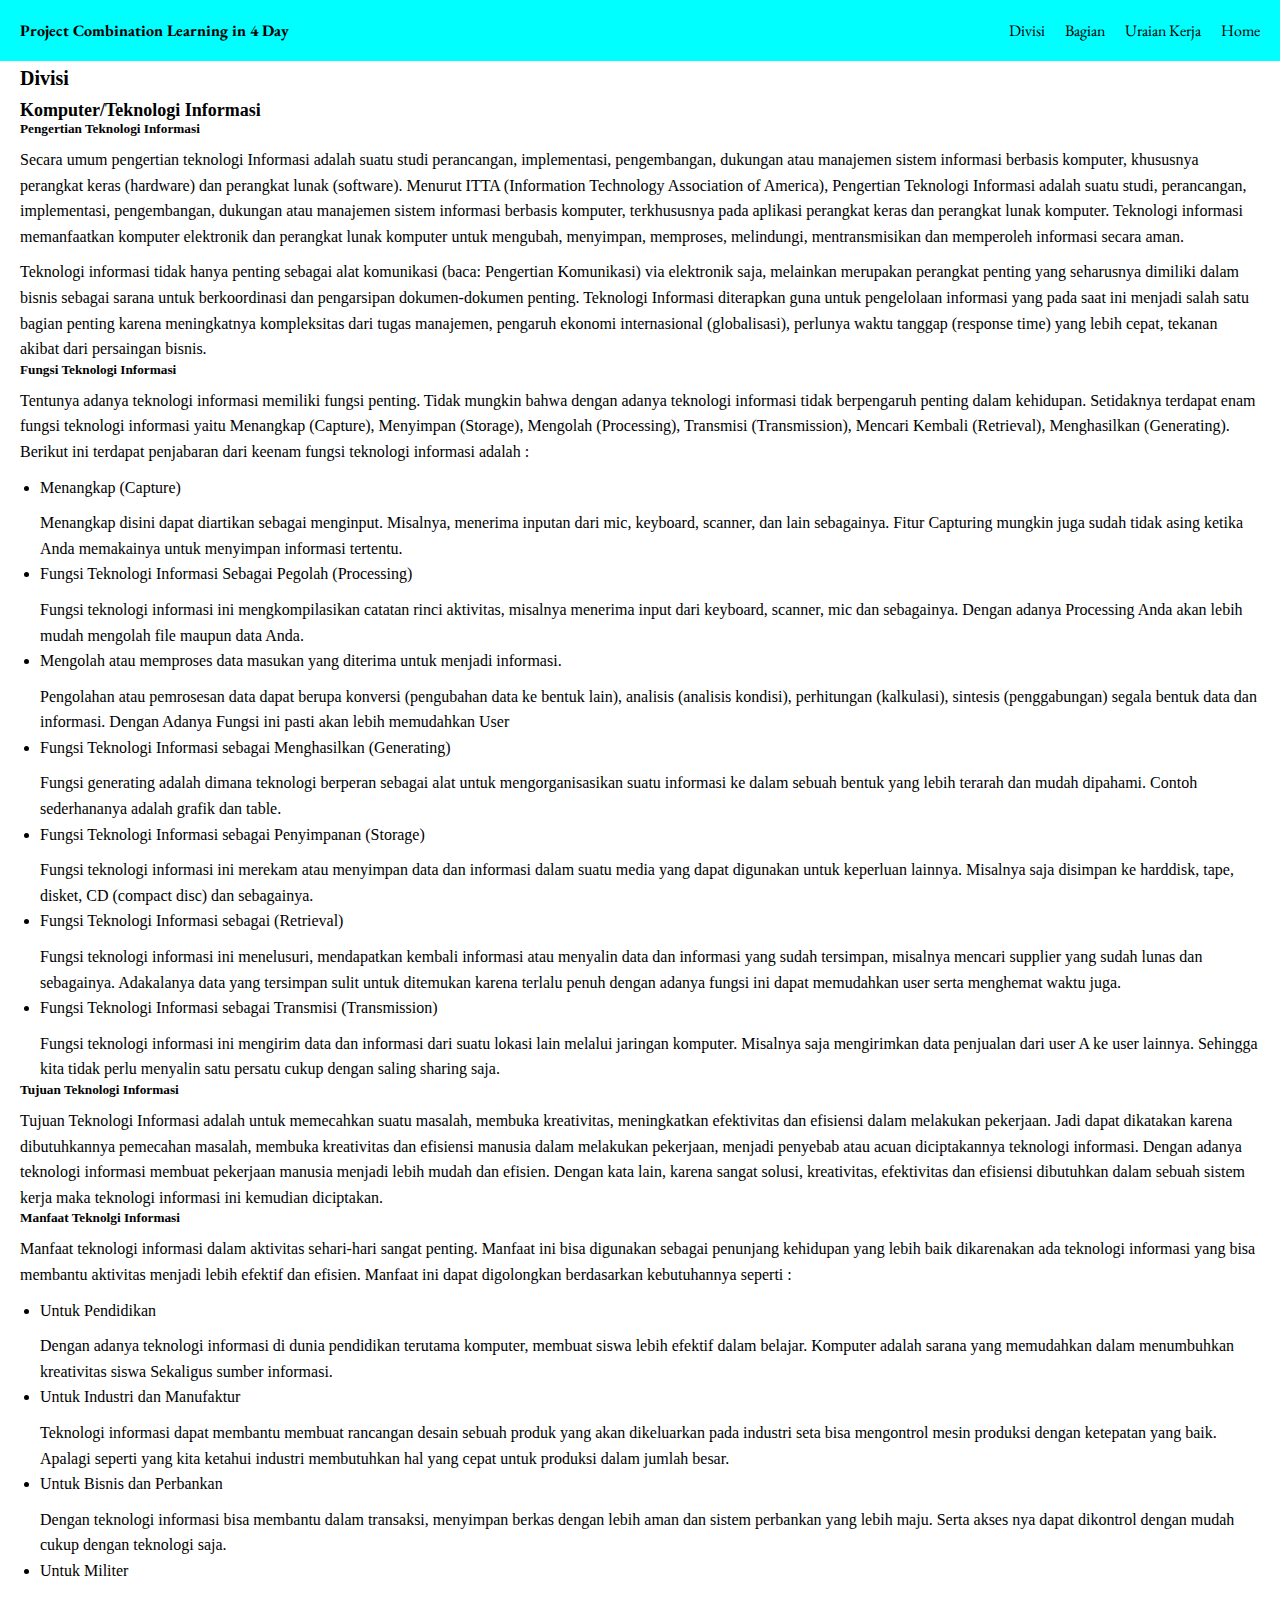
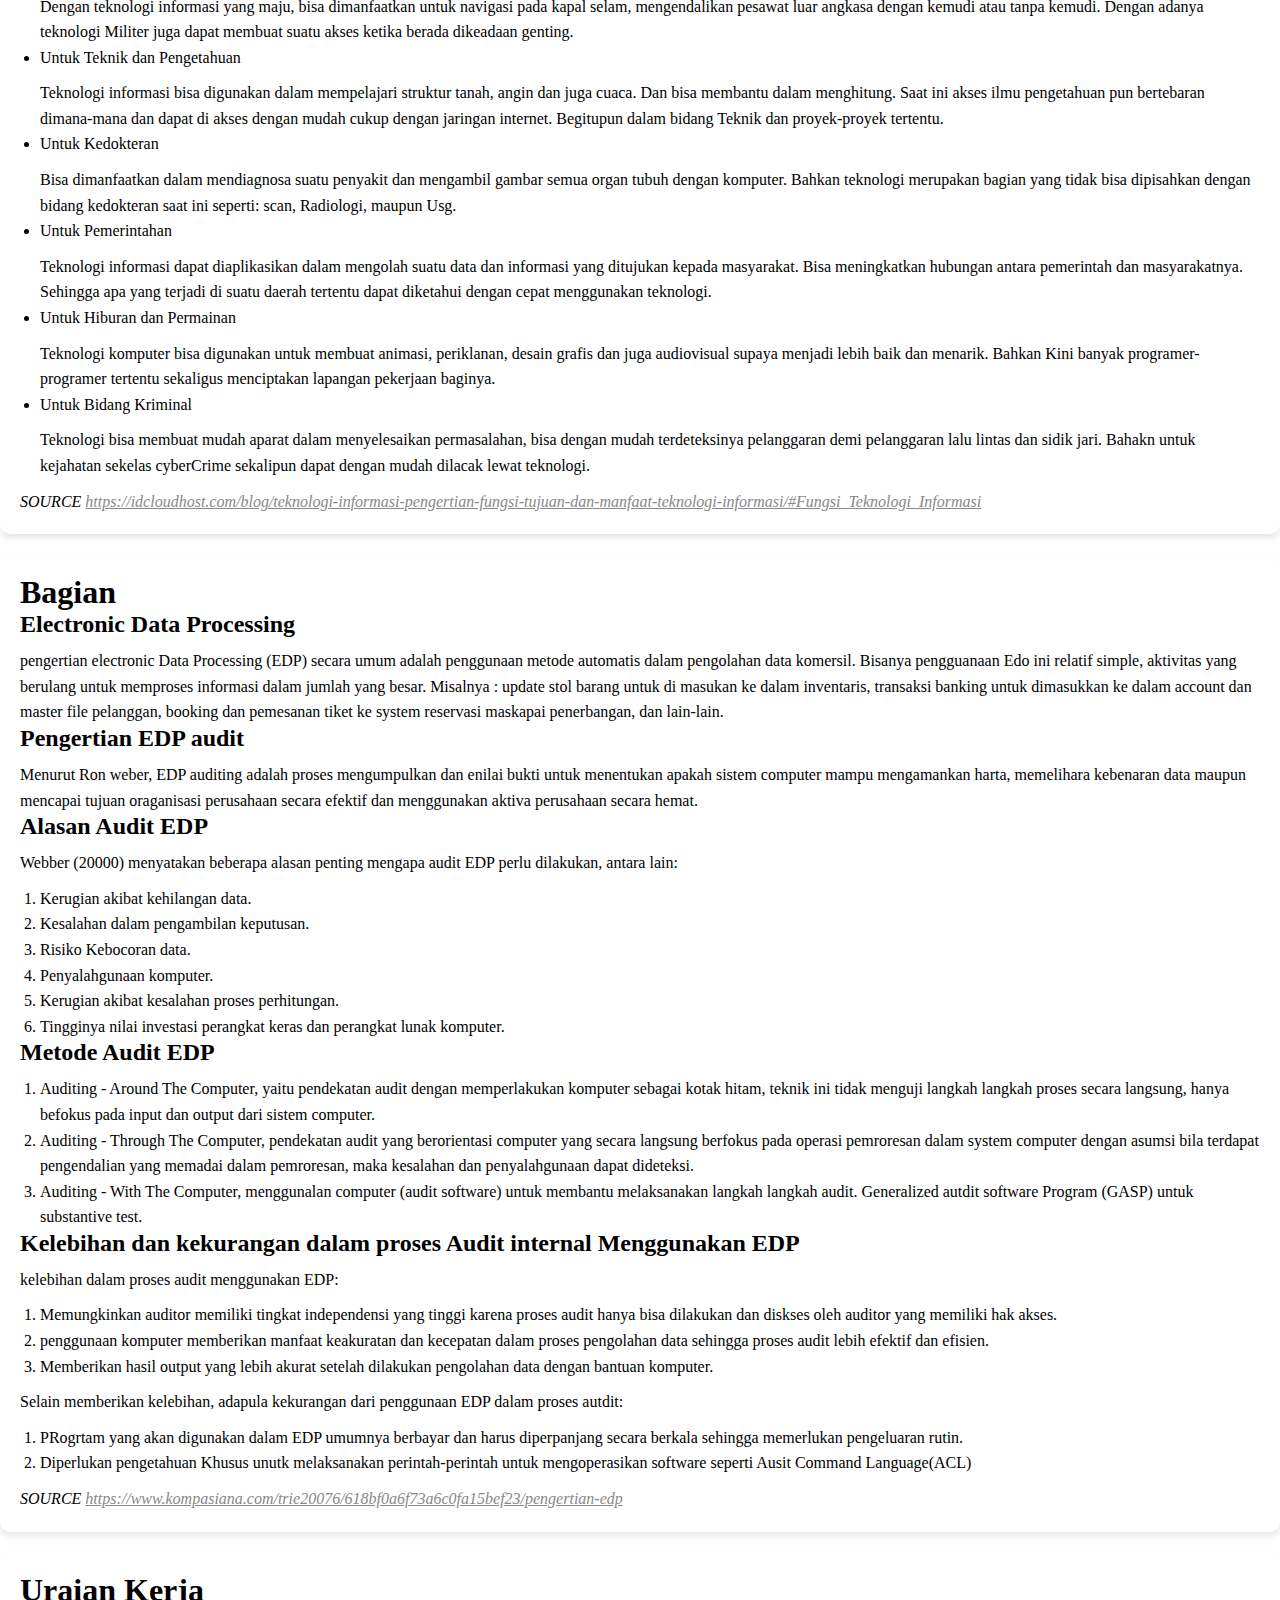
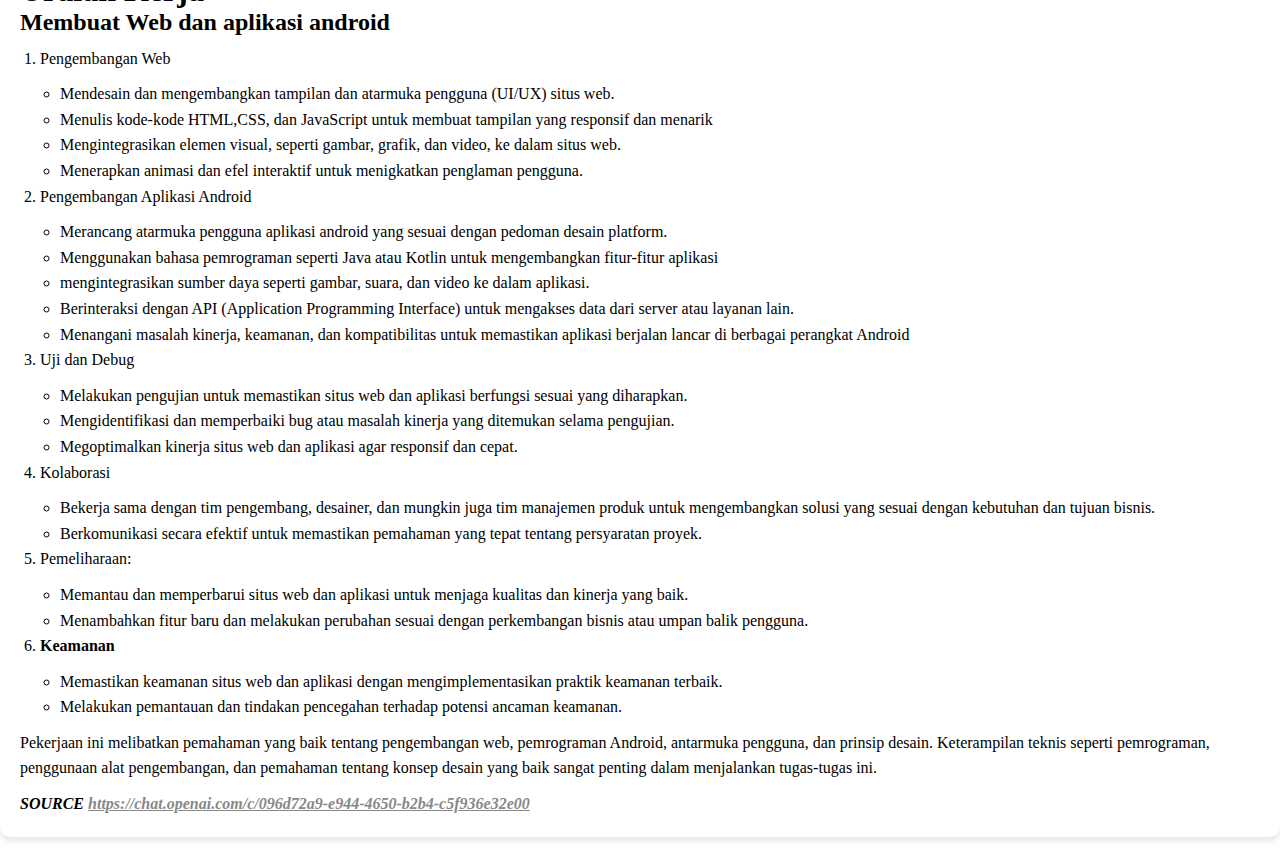
<file: index_.html>
<!DOCTYPE html>
<html lang="en">
<head>
    <meta charset="UTF-8">
    <meta name="viewport" content="width=device-width, initial-scale=1.0">
    <title>Project Combination Learning</title>
    <link rel="stylesheet" href="/css/index.css">
</head>
<body>
    <header>
        <h1 class="title-1">Project Combination Learning in 4 Day</h1>
        <div class="nav">
            <nav id="navbar">
                <ul>
                <li><a href="#Divisi">Divisi</a></li>
                <li><a href="#bagian">Bagian</a></li>
                <li><a href="#uraian-kerja">Uraian Kerja</a></li>
                <li><a href="./index_portfolio.html">Home</a></li>
                </ul>
            </nav>

            <div class="burger">
                <div class="line-1"></div>
                <div class="line-2"></div>
                <div class="line-3"></div>
            </div>
        </div>
    </header>
    <main>
        <!-- <section> -->
            <article id="Divisi">
                <h2>Prioritas belajar perkiraan yang akan ditanyakan saat Interview</h2>
                <h3>Divisi</h3>
                <h4>Komputer/Teknologi Informasi</h4>
                    <h5>Pengertian Teknologi Informasi</h5>
                        <p>Secara umum pengertian teknologi Informasi adalah suatu studi perancangan, implementasi, pengembangan, dukungan atau manajemen sistem informasi berbasis komputer, khususnya perangkat keras (hardware) dan perangkat lunak (software). Menurut ITTA (Information Technology Association of America), Pengertian Teknologi Informasi adalah suatu studi, perancangan, implementasi, pengembangan, dukungan atau manajemen sistem informasi berbasis komputer, terkhususnya pada aplikasi perangkat keras dan perangkat lunak komputer. Teknologi informasi memanfaatkan komputer elektronik dan perangkat lunak komputer untuk mengubah, menyimpan, memproses, melindungi, mentransmisikan dan memperoleh informasi secara aman.</p>
                
                        <p>Teknologi informasi tidak hanya penting sebagai alat komunikasi (baca: Pengertian Komunikasi) via elektronik saja, melainkan merupakan perangkat penting yang seharusnya dimiliki dalam bisnis sebagai sarana untuk berkoordinasi dan pengarsipan dokumen-dokumen penting. Teknologi Informasi diterapkan guna untuk pengelolaan informasi yang pada saat ini menjadi salah satu bagian penting karena meningkatnya kompleksitas dari tugas manajemen, pengaruh ekonomi internasional (globalisasi), perlunya waktu tanggap (response time) yang lebih cepat, tekanan akibat dari persaingan bisnis.</p>

                <h5>Fungsi Teknologi Informasi</h5>
                        <p>Tentunya adanya teknologi informasi memiliki fungsi penting. Tidak mungkin bahwa dengan adanya teknologi informasi tidak berpengaruh penting dalam kehidupan. Setidaknya terdapat enam fungsi teknologi informasi yaitu Menangkap (Capture), Menyimpan (Storage), Mengolah (Processing), Transmisi (Transmission), Mencari Kembali (Retrieval), Menghasilkan (Generating). Berikut ini terdapat penjabaran dari keenam fungsi teknologi informasi adalah :</p>
                        <ul>
                            <li>Menangkap (Capture)</li>
                            <p>Menangkap disini dapat diartikan sebagai menginput. Misalnya, menerima inputan dari mic, keyboard, scanner, dan lain sebagainya. Fitur Capturing mungkin juga sudah tidak asing ketika Anda memakainya untuk menyimpan informasi tertentu.</p>
                            <li>Fungsi Teknologi Informasi Sebagai Pegolah (Processing)</li>
                            <p>
                            Fungsi teknologi informasi ini mengkompilasikan catatan rinci aktivitas, misalnya menerima input dari keyboard, scanner, mic dan sebagainya. Dengan adanya Processing Anda akan lebih mudah mengolah file maupun data Anda.
                            </p>
                            <li>Mengolah atau memproses data masukan yang diterima untuk menjadi informasi.</li>
                            <p>
                                Pengolahan atau pemrosesan data dapat berupa konversi (pengubahan data ke bentuk lain), analisis (analisis kondisi), perhitungan (kalkulasi), sintesis (penggabungan) segala bentuk data dan informasi. Dengan Adanya Fungsi ini pasti akan lebih memudahkan User
                            </p>
                            <li>Fungsi Teknologi Informasi sebagai Menghasilkan (Generating)</li>
                            <p>
                                Fungsi generating adalah dimana teknologi berperan sebagai alat untuk mengorganisasikan suatu informasi ke dalam sebuah bentuk yang lebih terarah dan mudah dipahami. Contoh sederhananya adalah grafik dan table.
                            </p>
                            <li>Fungsi Teknologi Informasi sebagai Penyimpanan (Storage)</li>
                            <p>
                                Fungsi teknologi informasi ini merekam atau menyimpan data dan informasi dalam suatu media yang dapat digunakan untuk keperluan lainnya. Misalnya saja disimpan ke harddisk, tape, disket, CD (compact disc) dan sebagainya.
                            </p>
                            <li>Fungsi Teknologi Informasi sebagai (Retrieval)</li>
                            <p>
                                Fungsi teknologi informasi ini menelusuri, mendapatkan kembali informasi atau menyalin data dan informasi yang sudah tersimpan, misalnya mencari supplier yang sudah lunas dan sebagainya. Adakalanya data yang tersimpan sulit untuk ditemukan karena terlalu penuh dengan adanya fungsi ini dapat memudahkan user serta menghemat waktu juga.
                            </p>
                            <li>Fungsi Teknologi Informasi sebagai Transmisi (Transmission)</li>
                            <p>
                                Fungsi teknologi informasi ini mengirim data dan informasi dari suatu lokasi lain melalui jaringan komputer. Misalnya saja mengirimkan data penjualan dari user A ke user lainnya. Sehingga kita tidak perlu menyalin satu persatu cukup dengan saling sharing saja.
                            </p>
                        </ul>
                <h5>Tujuan Teknologi Informasi</h5>
                        <p>Tujuan Teknologi Informasi adalah untuk memecahkan suatu masalah, membuka kreativitas, meningkatkan efektivitas dan efisiensi dalam melakukan pekerjaan. Jadi dapat dikatakan karena dibutuhkannya pemecahan masalah, membuka kreativitas dan efisiensi manusia dalam melakukan pekerjaan, menjadi penyebab atau acuan diciptakannya teknologi informasi. Dengan adanya teknologi informasi membuat pekerjaan manusia menjadi lebih mudah dan efisien. Dengan kata lain, karena sangat solusi, kreativitas, efektivitas dan efisiensi dibutuhkan dalam sebuah sistem kerja maka teknologi informasi ini kemudian diciptakan.</p>
                <h5>Manfaat Teknolgi Informasi</h5>
                        <p>Manfaat teknologi informasi dalam aktivitas sehari-hari sangat penting. Manfaat ini bisa digunakan sebagai penunjang kehidupan yang lebih baik dikarenakan ada teknologi informasi yang bisa membantu aktivitas menjadi lebih efektif dan efisien. Manfaat ini dapat digolongkan berdasarkan kebutuhannya seperti :</p>
                        <ul>
                            <li>Untuk Pendidikan</li>
                            <p>
                                Dengan adanya teknologi informasi di dunia pendidikan terutama komputer, membuat siswa lebih efektif dalam belajar. Komputer adalah sarana yang memudahkan dalam menumbuhkan kreativitas siswa Sekaligus sumber informasi.
                            </p>
                            <li>Untuk Industri dan Manufaktur</li>
                            <p>
                                Teknologi informasi dapat membantu membuat rancangan desain sebuah produk yang akan dikeluarkan pada industri  seta bisa mengontrol mesin produksi dengan ketepatan yang baik. Apalagi seperti yang kita ketahui industri membutuhkan hal yang cepat untuk produksi dalam jumlah besar.
                            </p>
                            <li>Untuk Bisnis dan Perbankan</li>
                            <p>
                                Dengan teknologi informasi bisa membantu dalam transaksi, menyimpan berkas dengan lebih aman dan sistem perbankan yang lebih maju. Serta akses nya dapat dikontrol dengan mudah cukup dengan teknologi saja.
                            </p>
                            <li>Untuk Militer
                            </li>
                            <p>
                                Dengan teknologi informasi yang maju, bisa dimanfaatkan untuk navigasi pada kapal selam, mengendalikan pesawat luar angkasa dengan kemudi atau tanpa kemudi. Dengan adanya teknologi Militer juga dapat membuat suatu akses ketika berada dikeadaan genting.
                            </p>
                            <li>Untuk Teknik dan Pengetahuan</li>
                            <p>
                                Teknologi informasi bisa digunakan dalam mempelajari struktur tanah, angin dan juga cuaca. Dan bisa membantu dalam menghitung. Saat ini akses ilmu pengetahuan pun bertebaran dimana-mana dan dapat di akses dengan mudah cukup dengan jaringan internet. Begitupun dalam bidang Teknik dan proyek-proyek tertentu.
                            </p>
                            <li>Untuk Kedokteran</li>
                            <p>
                                Bisa dimanfaatkan dalam mendiagnosa suatu penyakit dan mengambil gambar semua organ tubuh dengan komputer. Bahkan teknologi merupakan bagian yang tidak bisa dipisahkan dengan bidang kedokteran saat ini seperti: scan, Radiologi, maupun Usg.
                            </p>
                            <li>Untuk Pemerintahan
                            </li>
                            <p>
                                Teknologi informasi dapat diaplikasikan dalam mengolah suatu data dan informasi yang ditujukan kepada masyarakat. Bisa meningkatkan hubungan antara pemerintah dan masyarakatnya. Sehingga apa yang terjadi di suatu daerah tertentu dapat diketahui dengan cepat menggunakan teknologi.


                            </p>
                            <li>Untuk Hiburan dan Permainan</li>
                            <p>
                                Teknologi komputer bisa digunakan untuk membuat animasi, periklanan, desain grafis dan juga audiovisual supaya menjadi lebih baik dan menarik. Bahkan Kini banyak programer-programer tertentu sekaligus menciptakan lapangan pekerjaan baginya.
                            </p>
                            <li>Untuk Bidang Kriminal</li>
                            <p>
                                Teknologi bisa membuat mudah aparat dalam menyelesaikan permasalahan, bisa dengan mudah terdeteksinya pelanggaran demi pelanggaran lalu lintas dan sidik jari. Bahakn untuk kejahatan sekelas cyberCrime sekalipun dapat dengan mudah dilacak lewat teknologi.
                            </p>
                        </ul>
                        <p><i>SOURCE <a href="https://idcloudhost.com/blog/teknologi-informasi-pengertian-fungsi-tujuan-dan-manfaat-teknologi-informasi/#Fungsi_Teknologi_Informasi" target="_blank">https://idcloudhost.com/blog/teknologi-informasi-pengertian-fungsi-tujuan-dan-manfaat-teknologi-informasi/#Fungsi_Teknologi_Informasi</a></i></p>
            </article>
        <!-- </section> -->
        <section>
            <article id="bagian">
                <h1>Bagian</h1>
                    <h2>Electronic Data Processing</h1>
                        <p>pengertian electronic Data Processing (EDP) secara umum adalah penggunaan metode automatis dalam pengolahan data komersil. Bisanya pengguanaan Edo ini relatif simple, aktivitas yang berulang untuk memproses informasi dalam jumlah yang besar. Misalnya : update stol barang untuk di masukan ke dalam inventaris, transaksi banking untuk dimasukkan ke dalam account dan master file pelanggan, booking dan pemesanan tiket ke system reservasi maskapai penerbangan, dan lain-lain.</p>
                    <h2>Pengertian EDP audit</h2>
                        <p>Menurut Ron weber, EDP auditing adalah proses mengumpulkan dan enilai bukti untuk menentukan apakah sistem computer mampu mengamankan harta, memelihara kebenaran data maupun mencapai tujuan oraganisasi perusahaan secara efektif dan menggunakan aktiva perusahaan secara hemat.</p>
                    <h2>Alasan Audit EDP</h2>
                        <p>Webber (20000) menyatakan beberapa alasan penting mengapa audit EDP perlu dilakukan, antara lain:</p>
                        <ol type="1">
                            <li>Kerugian akibat kehilangan data.</li>
                            <li>Kesalahan dalam pengambilan keputusan.</li>
                            <li>Risiko Kebocoran data.</li>
                            <li>Penyalahgunaan komputer.</li>
                            <li>Kerugian akibat kesalahan proses perhitungan.</li>
                            <li>Tingginya nilai investasi perangkat keras dan perangkat lunak komputer.</li>
                        </ol>
                    <h2>Metode Audit EDP</h2>
                        <ol type="1">
                            <li>Auditing - Around The Computer, yaitu pendekatan audit dengan memperlakukan komputer sebagai kotak hitam, teknik ini tidak menguji langkah langkah proses secara langsung, hanya befokus pada input dan output dari sistem computer.</li>
                            <li>Auditing - Through The Computer, pendekatan audit yang berorientasi computer yang secara langsung berfokus pada operasi pemroresan dalam system computer dengan asumsi bila terdapat pengendalian yang memadai dalam pemroresan, maka kesalahan dan penyalahgunaan dapat dideteksi.</li>
                            <li>Auditing - With The Computer, menggunalan computer (audit software) untuk membantu melaksanakan langkah langkah audit. Generalized autdit software Program (GASP) untuk substantive test.</li>
                        </ol>
                    <h2>Kelebihan dan kekurangan dalam proses Audit internal Menggunakan EDP</h2>
                        <p>kelebihan dalam proses audit menggunakan EDP:</p>
                            <ol type="1">
                                <li>Memungkinkan auditor memiliki tingkat independensi yang tinggi karena proses audit hanya bisa dilakukan dan diskses oleh auditor yang memiliki hak akses.</li>
                                <li>penggunaan komputer memberikan manfaat keakuratan dan kecepatan dalam proses pengolahan data sehingga proses audit lebih efektif dan efisien.</li>
                                <li>Memberikan hasil output yang lebih akurat setelah dilakukan pengolahan data dengan bantuan komputer.</li>
                            </ol>
                        <p>Selain memberikan kelebihan, adapula kekurangan dari penggunaan EDP dalam proses autdit:</p>
                            <ol type="1">
                                <li>PRogrtam yang akan digunakan dalam EDP umumnya berbayar dan harus diperpanjang secara berkala sehingga memerlukan pengeluaran rutin.</li>
                                <li>Diperlukan pengetahuan  Khusus unutk melaksanakan perintah-perintah untuk mengoperasikan software seperti Ausit Command Language(ACL)</li>
                            </ol>
                <p><i>SOURCE <a href="https://www.kompasiana.com/trie20076/618bf0a6f73a6c0fa15bef23/pengertian-edp">https://www.kompasiana.com/trie20076/618bf0a6f73a6c0fa15bef23/pengertian-edp</a></i></p>
            </article>
        </section>

        <section class="content-akhir">
            <article id="uraian-kerja">
                <h1>Uraian Kerja</h1>
                    <h2>Membuat Web dan aplikasi android</h2>
                        <ol type="1">
                            <li>Pengembangan Web</li>
                                <ul>
                                    <li>Mendesain dan mengembangkan tampilan dan atarmuka pengguna (UI/UX) situs web.</li>
                                    <li>Menulis kode-kode HTML,CSS, dan JavaScript untuk membuat tampilan yang responsif dan menarik</li>
                                    <li>Mengintegrasikan elemen visual, seperti gambar, grafik, dan video, ke dalam situs web.</li>
                                    <li>Menerapkan animasi dan efel interaktif untuk menigkatkan penglaman pengguna.</li>
                                </ul>
                            <li>Pengembangan Aplikasi Android</li>
                                <ul>
                                    <li>Merancang atarmuka pengguna aplikasi android yang sesuai dengan pedoman desain platform.</li>
                                    <li>Menggunakan bahasa pemrograman seperti Java atau Kotlin untuk mengembangkan fitur-fitur aplikasi</li>
                                    <li>mengintegrasikan sumber daya seperti gambar, suara, dan video ke dalam aplikasi.</li>
                                    <li>Berinteraksi dengan API (Application Programming Interface) untuk mengakses data dari server atau layanan lain.</li>
                                    <li>Menangani masalah kinerja, keamanan, dan kompatibilitas untuk memastikan aplikasi berjalan lancar di berbagai perangkat  Android</li>
                                </ul>
                            <li>Uji dan Debug</li>
                                <ul>
                                    <li>Melakukan pengujian untuk memastikan situs web dan aplikasi berfungsi sesuai yang diharapkan.</li>
                                    <li>Mengidentifikasi dan memperbaiki bug atau masalah kinerja yang ditemukan selama pengujian.</li>
                                    <li>Megoptimalkan kinerja situs web dan aplikasi agar responsif dan cepat.</li>
                                </ul>
                            <li>Kolaborasi</li>
                                <ul>
                                    <li>Bekerja sama dengan tim pengembang, desainer, dan mungkin juga tim manajemen produk untuk mengembangkan solusi yang sesuai dengan kebutuhan dan tujuan bisnis.</li>
                                    <li>Berkomunikasi secara efektif untuk memastikan pemahaman yang tepat tentang persyaratan proyek.</li>
                                </ul>
                            <li>Pemeliharaan:</li>
                                <ul>
                                    <li>Memantau dan memperbarui situs web dan aplikasi untuk menjaga kualitas dan kinerja yang baik.</li>
                                    <li>Menambahkan fitur baru dan melakukan perubahan sesuai dengan perkembangan bisnis atau umpan balik pengguna.</li>
                                </ul>
                            <li><b>Keamanan</b></li>
                                <ul>
                                    <li>Memastikan keamanan situs web dan aplikasi dengan mengimplementasikan praktik keamanan terbaik.</li>
                                    <li>Melakukan pemantauan dan tindakan pencegahan terhadap potensi ancaman keamanan.</li>
                                </ul>
                        </ol>
                <p>Pekerjaan ini melibatkan pemahaman yang baik tentang pengembangan web, pemrograman Android, antarmuka pengguna, dan prinsip desain. Keterampilan teknis seperti pemrograman, penggunaan alat pengembangan, dan pemahaman tentang konsep desain yang baik sangat penting dalam menjalankan tugas-tugas ini.</p>
                <p><i><b>SOURCE <a href="https://chat.openai.com/c/096d72a9-e944-4650-b2b4-c5f936e32e00">https://chat.openai.com/c/096d72a9-e944-4650-b2b4-c5f936e32e00</a></b></i></p>
            </article>
        </section>

    </main>
</body>
</html>
</file>
<file: css/responsive.css>
@media screen and (max-width: 1000px) {
    p {
        font-size: 0.9rem;
        line-height: 1.8rem;
    }

    .grid-3 {
        gap: 1rem;
    }

    .skills-right ul li {
        font-size: 0.9rem;
    }
}

@media screen and (max-width: 825px) {
    /* Burger */
    .burger {
        display: block;
        cursor: pointer;
    }

    .toggle-burger .line-1 {
        transform: rotate(-45deg) translate(-5px, 7px);
    }

    .toggle-burger .line-2 {
        opacity: 0;
    }

    .toggle-burger .line-3{
        transform: rotate(45deg) translate(-5px, -7px);
    }

    /* Navigation */
    nav {
        position: fixed;
        width: 50%;
        right: 0;
        top: 0;
        height: 100vh;
        flex-direction: column;
        background: var(--primaryBackgroundColor);
        border-left: 1px solid var(--borderColor);
        z-index: 9;
        transform: translateX(100%);
        transition: 0.3s ease-in-out;
    }

    nav ul {
        height: 100vh;
        align-items: center;
        flex-direction: column;
        justify-content: center;
    }

    .nav-active {
        transform: translateX(0);
    }
}

    :root {
        --sectionPadding: 4rem 0;
    }

    .section-title {
        font-size: 1.6rem;
        margin: 0.6rem 0 2.5rem;
    }

    .pre-title {
        font-size: 0.8rem;
    }

    /* hero section */
    #hero {
        margin-top: 5rem;
        grid-template-columns: repeat(2, 1fr);;
        height: fit-content;
    }

    .hero-right {
        order: 1;
    }

    .hero-right img {
        width: 70%;
    }

    .hero-left {
        text-align: center;
        padding-bottom: 5rem;
    }

    .hero-left .pre-title {
        margin: 0 auto;
    }

    .hero-name {
        font-size: 2.3rem;
        margin-bottom: 0.5rem;
    }

    /* Skill Section */
    .skills-grid {
        gap: 1rem;
    }

    /* Footer section */
    footer {
        padding: 2rem 0;
    }

@media screen and (max-width: 640px) {
    /* Titles */
    .section-title {
        font-size: 1.3rem;
    }

    .pre-title {
        font-size: 0.7rem;
    }
}
</file>
<file: css/index.css>
/* font */
@import url('https://fonts.googleapis.com/css2?family=EB+Garamond&display=swap');


* {
    margin: 0;
    padding: 0;
    box-sizing: border-box;
}

body {
    /* font-family: Arial, Helvetica, sans-serif; */
    font-family: 'EB Garamond', serif;
}

h1,h2,h3,h4,h5,h6  {
     color: var(--primaryTextcolor);
}

p {
    font-size: 1rem; /* 16px */
    line-height: 1.9rem;
}

/* header */
header {
    width: 100%;
    height: auto 100%;
    background-color: rgba(0, 250, 217, 0.979);
    position: fixed;
}

.title-1 {
    font-size: 1rem;
}

/* navbar */
/* nav {
    display: flex;
    justify-content: space-between;
    padding: 2rem 0;
    color: white;
}

.nav {
    display: flex;
    justify-content: space-between;
}
nav ul {
    list-style: none;
    display: flex;
    gap: 2rem;
}

nav ul li a{
    gap: 3rem;
    margin: 1rem;
    padding: 1rem;
    color: #000;
} */
header {
    background-color: aqua;
    padding: 20px;
    display: flex;
    align-items: center;
    justify-content: space-between;
  }
  
  .title-1 {
    color: black;
    margin: 0;
  }
  
  .nav ul {
    list-style: none;
    display: flex;
    gap: 20px;
    margin: 0;
    padding: 0;
  }
  
  .nav a {
    text-decoration: none;
    color: black;
  }
  
  .burger {
    display: none;
  }
  
  /* CSS untuk media query ketika layar lebih kecil */
  @media screen and (max-width: 768px) {
    .nav ul {
      display: none;
      flex-direction: column;
      position: absolute;
      background-color: aqua;
      width: 100%;
      top: 60px;
      left: 0;
      transition: transform 0.3s ease-in-out;
      transform: scaleY(0);
      transform-origin: top;
    }
  
    .nav.active ul {
      transform: scaleY(1);
    }
  
    .burger {
      display: block;
      cursor: pointer;
    }
  }
  



/*  */
/* Gaya untuk seluruh artikel */
article {
    background-color: white;
    padding: 20px;
    border-radius: 10px;
    box-shadow: 0px 4px 6px rgba(0, 0, 0, 0.1);
    margin-bottom: 20px;
    font-family: "Times New Roman", serif;
  }
  
  /* Gaya untuk judul artikel */
  article h2 {
    color: black;
    font-size: 24px;
  }
  
  /* Gaya untuk subjudul */
  article h3 {
    color: black;
    font-size: 20px;
    margin-top: 20px;
  }
  
  /* Gaya untuk sub-subjudul */
  article h4 {
    color: black;
    font-size: 18px;
    margin-top: 10px;
  }
  
  /* Gaya untuk teks paragraf */
  article p {
    color: black;
    font-size: 16px;
    line-height: 1.6;
    margin-top: 10px;
  }
  
  /* Gaya untuk daftar */
  article ul, article ol {
    color: black;
    font-size: 16px;
    line-height: 1.6;
    margin-top: 10px;
    padding-left: 20px;
  }
  
  /* Gaya untuk tautan */
  article a {
    color: #007bff;
    text-decoration: underline;
  }
  
  /* Gaya untuk tautan saat dihover */
  article a:hover {
    color: #0056b3;
  }
  
  /* Gaya untuk penekanan (italic) */
  article i {
    font-style: italic;
  }
  
  /* Gaya untuk sumber */
  article i a {
    color: #888;
  }
  
  /* Gaya untuk penekanan tebal (bold) */
  article b {
    font-weight: bold;
  }
</file>
<file: css/style.css>
/* font */
@import url('https://fonts.googleapis.com/css2?family=EB+Garamond&display=swap');
/* reset css */

:root {
    --primaryTextcolor: #232e35; /*untuk title atau judul*/
    --secondaryTextcolor: #656d72; /*untuk text biasa seperti paragraph contohnya*/


    --borderColor: #f1f1f1;
    --lineColor: #f70000; /*untuk line di pre-title*/

    --primaryBackgroundColor: #fff;
    --secondaryBackgroundColor: #fbfbfb;
    --thirdBackgroundColor: #f5f3fe;

    --primaryIconColor: #00FFFF;
    --primaryIconColorHover: ##00E6E6;

    --sectionpadding: 6rem 0;

    --itemBorderRadius: 0.7em;
}
* {
    margin: 0;
    padding: 0;
    box-sizing: border-box;
}

body {
    /* font-family: Arial, Helvetica, sans-serif; */
    font-family: 'EB Garamond', serif;
}

h1,h2,h3,h4,h5,h6 strong {
     color: var(--primaryTextcolor);
}

p {
    font-size: 1rem; /* 16px */
    line-height: 1.9rem;
}

/* untuk text paragraph */
p, 
span, 
label, 
input, 
textarea, 
li {
    color: var(--secondaryTextcolor);
}

/* link */
a {
    text-decoration: none;
}

.main-container {
    width: 1200px;
    margin: 0 auto; /*supaya ketengah*/
}

@media screen and (max-width: 1200px) {
    .main-container {
        width: 90%;
    }
}

/* Buttons */
.btn {
    padding: 0.5rem 0.8rem;
    color: var(--secondaryBackgroundColor);
    background: aqua;
    border: 1.5px solid var(--borderColor);
    cursor: pointer;
    transition: 0.2s ease-in-out;
    border-radius: 1rem;
}

.btn:hover {
    box-shadow: rgba(0, 0, 0, 0.04) 0px 3px 5px;
}

/* Titles */
.section-title {
    margin: 1rem 0 4rem;
    font-size: 2rem;
}
.pre-title {
    text-transform: uppercase;
    letter-spacing: 0.5rem;
    color: var(--secondaryTextcolor);
    position: relative;
    padding-left: 40px;
    width: fit-content;
    font-weight: 400;
    font-size: 0.9rem;
}

.pre-title::before {
    content: "";
    width: 30px;
    height: 1px;
    background: var(--lineColor);
    position: absolute;
    display: block;
    left: 0;
    top: 50%;
}

/* layout */
.grid-3 {

    display: grid;
    grid-template-columns: repeat(auto-fit, minmax(250px, 1fr));
    gap: 3rem;

}

/* Logo and Navigation Menu */
.nav {
    display: flex;
    justify-content: space-between;
    padding: 2rem 0;
}

.nav ul {
    list-style: none;
    display: flex;
    gap: 2rem;
}

/* Logo */
.logo {
    display: flex;
    align-items: center;
    font-weight: 700;
    font-size: 2rem;
}

.logo a {
    color: var(--primaryTextcolor);
}

/* Navigation Menu */
nav ul li a {
    display: flex;
    align-items: center;
}

nav ul li a {
    color: var(--primaryTextcolor);
}

/* burger */
.burger div {
    width: 25px;
    height: 2px;
    background-color: #000;
    margin: 7px;
    transition: all 0.3s;
    z-index: 99;
}

.burger {
    display: none;
    z-index: 99;
    position: fixed;
    top: 33px;
    right: 35px;
}

/* Hero Section */
#hero {
    height: 720px;
    display: grid;
    grid-template-columns: 1fr 1fr ;
    align-items: center;
}

.hero-name {
    font-size: 3rem;
    font-weight: 700;
    margin: 0.5rem 0 1rem;
}

.hero-name span {
    color: var(--primaryIconColor);
}

.hero-right img {
    width: 90%;
    border-radius: 50%;
    border: #fff;
}

.hero-right {
    display: flex;
    justify-content: center;
}

/* Service section */
#services {
    background-color: var(--secondaryBackgroundColor);
    padding: var(--sectionpadding);
}

.services .pre-title {
    margin: 0 auto;
}

.services-title {
    text-align: center;
}

.service {
    font-weight: bold;
    padding: 3rem 2rem;
    text-align: center;
    background: var(--primaryBackgroundColor);
    border-radius: var(--itemBorderRadius);
}

.service h4 {
    margin: 1.5rem 0;
    font-weight: bold;
    font-size: 1.05rem;
}

.service-icon {
    background: var(--thirdBackgroundColor);
    width: fit-content;
    margin: 0 auto;
    padding: 1rem 1.3rem;
    border-radius: 0.5rem;
}

.service-icon svg {
    fill: var(--primaryIconColor);
}

/* Portfolio Section */
#portfolios {
    padding: var(--sectionpadding);
}

.portfolio {
    border-radius: var(--itemBorderRadius);
    overflow: hidden;
    border: 1px solid var(--borderColor);
}

.portfolio-cover {
    height: 250px;
}

.portfolio-cover img {
    width: 100%;
    height: 100%;
    object-fit: cover;
}

.portfolio-info {
    padding: 2rem 1.5rem;
}

.portfolio-title {
    display: flex;
    justify-content: space-between;
    align-items: center;
    gap: 1rem;
}

.portfolio h4 {
    font-weight: bold;
    font-size: 1.05rem;
}

.portfolio-title a svg:hover {
    fill: var(--primaryIconColor);
}

.portfolio-title a svg {
    transition: 0.2s ease-in-out;
}

.portfolio-tags {
    display: flex;
    gap: 1rem ;
    margin: 1rem 0;
}

.portfolio-tags div {
    font-size: 0.9rem;
    border: 1px solid var(--borderColor);
    padding: .4rem 1rem;
    color: var(--primaryBackgroundColor);
    background: var(--primaryIconColorHover);
    border-radius: 1rem
}

/* Skills & Education */
#skills {
    padding: var(--sectionpadding);
    background: var(--secondaryBackgroundColor);
}

.skills-grid {
    display: grid;
    grid-template-columns: repeat(auto-fit, minmax(350px, 1fr));
    gap: 3rem;
}

.education {
    display: flex;
    gap: 2rem;
}

.education .line {
    padding: 0 0.7rem;
}

.education .line div {
    width: 2px;
    height: 100%;
    background: var(--borderColor);
    position: relative;
}

.education-info p {
    margin: 0.6rem 0 1.4rem;
}

.education-years {
    margin-bottom: 3rem;
}

/* The dot on the Line */
.education .line div:before {
    content: "";
    width: 15px;
    height: 15px;
    background: var(--primaryIconColorHover);
    border-radius: 50%;
    position: absolute;
    left: -6px;
}

.skills-list {
    display: grid;
    grid-template-columns: 1fr 1fr;
    margin-top: 1.5rem;
}

.skills-right ul {
    line-height: 2rem;
    padding: 0 1rem;
}

/* Contact Section */
#contact {
    padding: var(--sectionpadding);
}

.contact {
    display: grid;
    grid-template-columns: repeat(auto-fit, minmax(350px, 1fr));
    gap: 3rem;
}

.contact-form div {
    margin-top: 1.4rem;
}

.contact-form input,
.contact-form textarea {
    width: 100%;
    padding: 0.75rem 1.3rem;
    font-family: Arial, Helvetica, sans-serif;
    background: var(--secondaryBackgroundColor);
    border: 1px solid var(--borderColor);
    border-radius: 3px;
    resize: none;
}

.contact-form input::placeholder,
.contact-form textarea::placeholder {
    color: #9d9fa1;
}

.contact-form input:focus,
.contact-from textarea:focus {
    outline: none;
    border: 1px solid var(--primaryIconColorHover);
}

.btn-submit {
    width: 100%;
    padding: 0.75rem 1.3rem;
    background-color: var(--primaryIconColor);
    color: #fff;
    border: none;
    border-radius: 3px;
    cursor: pointer;
    transition: 0.2s ease-in-out;
}

.btn-submit:hover {
    background: var(--primaryIconColorHover);
}

/* Contact section -right side */
.contact-item {
    display: flex;
    gap: 1.5rem;
    margin-bottom: 2.5rem;
}

.contact-item-icon svg {
    fill: var(--primaryIconColor);
}
.contact-item-detail h4 {
    margin-bottom: 0.6rem;
}

/* footer */
footer {
    padding: 4rem 0;
    background: var(--secondaryBackgroundColor);
    text-align: center;
}

.footer-icons {
    margin-bottom: 1rem;
}

.footer-icons a {
    margin: 0 0.5rem;
}

.footer-icons svg {
    fill: #3e3f40;
}

.footer-icons a:hover svg {
    fill: #000;
}
</file>
